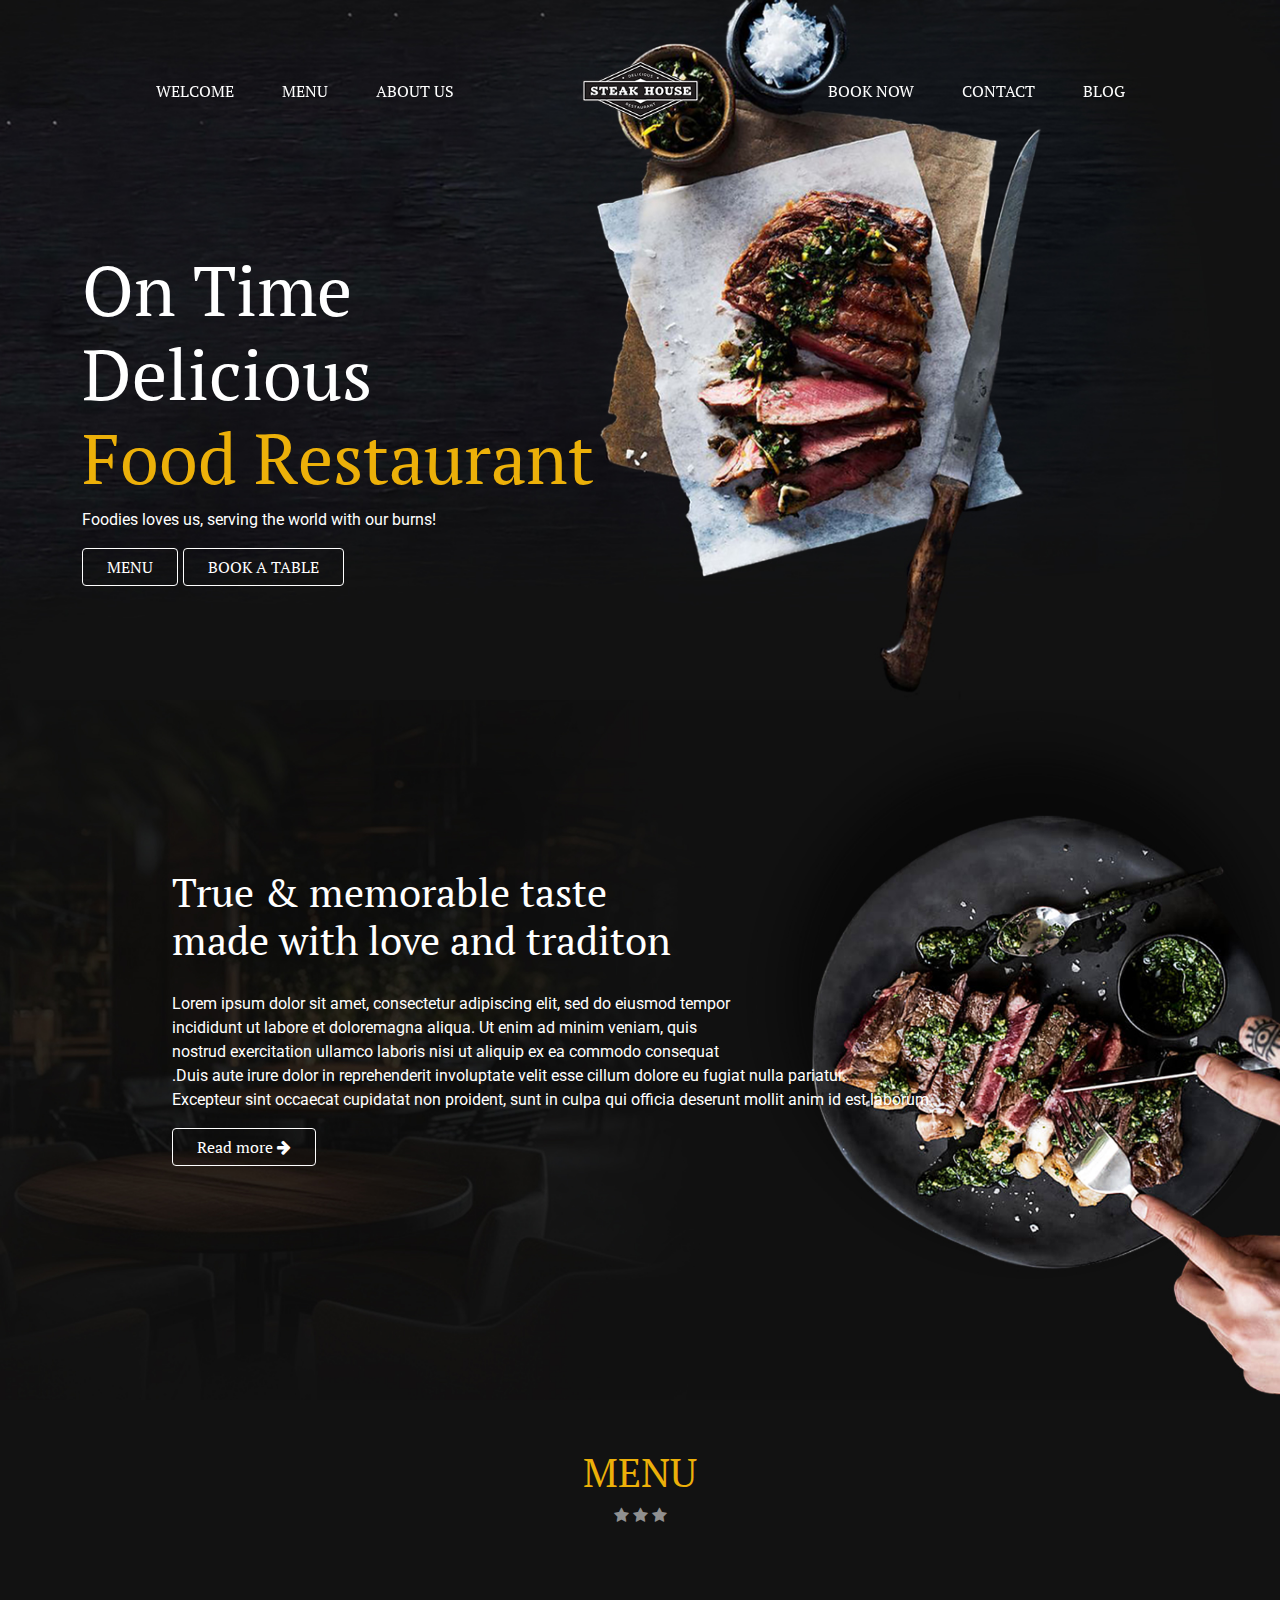
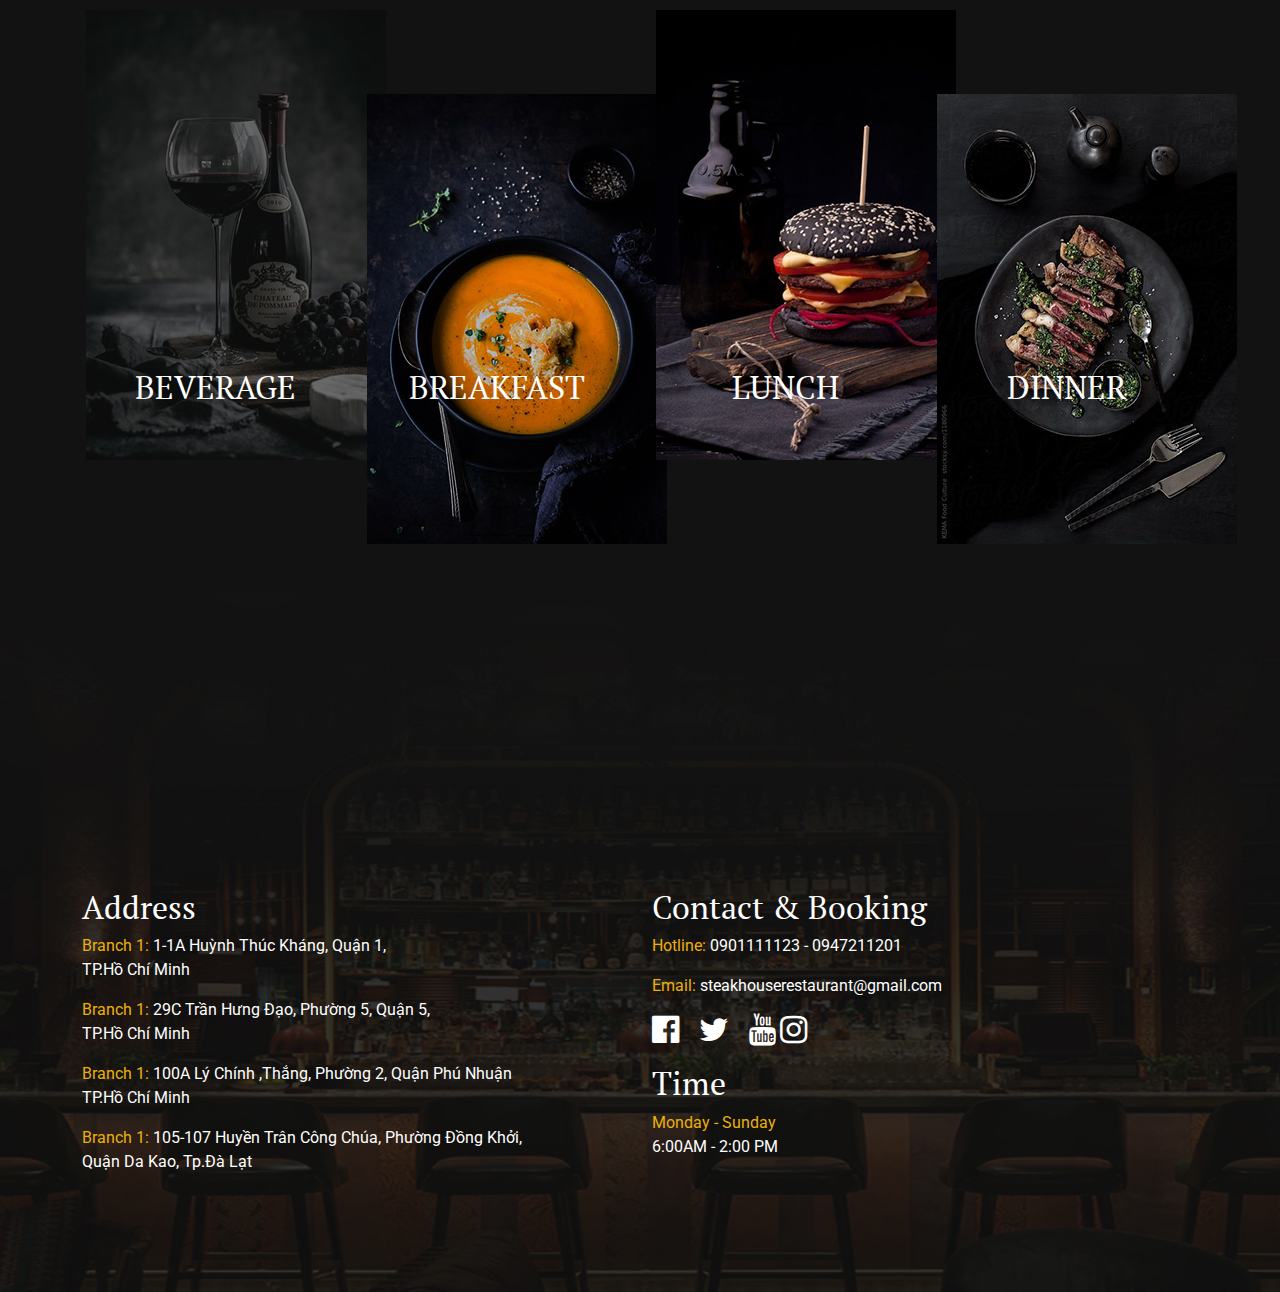
<file: index.html>
<!DOCTYPE html>
<html lang="en">
<head>
    <meta charset="UTF-8">
    <meta http-equiv="X-UA-Compatible" content="IE=edge">
    <meta name="viewport" content="width=device-width, initial-scale=1.0">
    <title>Document</title>
    <link href="IMAGES/logo 1.png" rel="shortcut icon" type="image/x-icon">
<link rel="stylesheet" href="CSS/bootstrap.css">
<link rel="stylesheet" href="CSS/font-awesome.min.css">
<link rel="stylesheet" href="CSS/main-style.css">
<link rel="stylesheet" href="CSS/owl.carousel.css">	
<link rel="stylesheet" href="CSS/owl.theme.default.css">
</head>
<body>
    <section id="menu">
        <nav class="navbar navbar-expand-lg fixed-top navbar-dark ">
            <div class="container justify-content-center">
              <button class="navbar-toggler navbar-toggler-left border-0" type="button" data-bs-toggle="collapse" data-bs-target="#navbar3"> <span class="navbar-toggler-icon"></span> </button>
              
              <div class="collapse navbar-collapse text-center justify-content-center" id="navbar3">
                <ul class="navbar-nav ">
                  <li class="nav-item mx-3"> <a class="nav-link" href="index.html">WELCOME</a> </li>
                  <li class="nav-item mx-3"> <a class="nav-link" href="#signature">MENU</a> </li>
                  <li class="nav-item mx-3"> <a class="nav-link" href="/about.html">ABOUT US</a> </li>
                  <li class="nav-item "> <a class="nav-link navbar-brand " href="#"> 
                      <img src="IMAGES/steak-house-present-1-.jpg.png" class="w-75"> </a> </li>
                  <li class="nav-item me-3"> <a class="nav-link" href="booknow.html">BOOK NOW</a> </li>
                  <li class="nav-item mx-3"> <a class="nav-link" href=""> CONTACT</a> </li>
                  <li class="nav-item mx-3"> <a class="nav-link" href=""> BLOG</a> </li>
                </ul>
                
              </div>
            </div>
          </nav>
    </section>

    <section id="cover">
        <div class="cover py-5">
          <div class="container">
            <div class="col-md-6 p-top200px">
              <h1 class="font-size70px">On Time Delicious<br><span class="text-primary">Food Restaurant</span> </h1>
              <p>Foodies loves us, serving the world with our burns!</p>
              <div class="justify-content-between ">
                <button class="btn btn-danger   px-4 "> MENU</button>
                <button class="btn btn-danger   px-4 "> BOOK A TABLE</button>
              </div>
            </div>
          </div>

        </div>
        
    </section>

    <section id="welcome">
        <div class="welcome py-5 ">
           <div class="container-fluid col-md-9 p-top100px ">
                <h1>True & memorable taste<br> made with love and traditon</h1>
                <p>Lorem ipsum dolor sit amet, consectetur adipiscing elit, sed do eiusmod tempor<br>  incididunt ut labore et doloremagna aliqua. Ut enim ad minim veniam, quis<br>  nostrud exercitation ullamco laboris nisi ut aliquip ex ea commodo consequat<br>.Duis aute irure dolor in reprehenderit involuptate velit esse cillum dolore eu fugiat nulla pariatur.<br>  Excepteur sint occaecat cupidatat non proident, sunt in culpa qui officia deserunt mollit anim id est laborum.</p>
           <button class="btn btn-danger  px-4 "> Read more <i class="fa fa-arrow-right"></i></button>
             </div>
        </div>  
    </section>

    
                 
              
            
      
    
    <section id="signature">
      <div class="signature py-5">
        <div class="container">
          <div class="col-md-7 text-center mx-auto">
            <h1 class="text-primary">MENU</h1></div>
            <p class="text-gray text-center"><i class="fa fa-star"></i> <i class="fa fa-star"></i> <i class="fa fa-star"></i></p>
          <div class="row p-top50px">
            <div class="col-lg-3 col-9 p-3 img-pad ">
              <a class="box" href="drink.html">
              <img   src="IMAGES/drink.jpg " >
              <h2 class="img-cap text-center"> BEVERAGE</h2>
            </a>
            </div>
            <div class="col-lg-3 col-9 p-top100px img-pad box">
              <a class="box" href="breakfast.html">
                <img   src="IMAGES/breakfast.jpg " >
                <h2 class="img-cap text-center"> BREAKFAST</h2>
              </a>
            </div>
            <div class="col-lg-3 col-9 p-3 img-pad box">
              <a class="box" href="lunch.html">
                <img   src="IMAGES/lunch.jpg " >
                <h2 class="img-cap text-center"> LUNCH</h2>
              </a>
            </div>
            <div class="col-lg-3 col-9 p-top100px img-pad box ">
              <a class="box" href="dinner.html">
                <img   src="IMAGES/dinner.jpg " >
                <h2 class="img-cap text-center"> DINNER</h2>
              </a>
            </div>
          </div>
          
        </div>
      </div>
    </section>  

    
          
        
           
    <footer>
      <div class="footer container-fluid py-5 text-light">
        <div class="container p-top200px">
          <div class="row  py-5 ">
          <div class="col-md-6">
            <h2 class="">Address</h2>
            <p><span class="text-primary">Branch 1:</span> 1-1A Huỳnh Thúc Kháng, Quận 1,<br> TP.Hồ Chí Minh</p>
            <p><span class="text-primary">Branch 1:</span> 29C Trần Hưng Đạo, Phường 5, Quận 5,<br> TP.Hồ Chí Minh</p>
            <p><span class="text-primary">Branch 1:</span> 100A Lý Chính ,Thắng, Phường 2, Quận Phú Nhuận<br> TP.Hồ Chí Minh</p>
            <p><span class="text-primary">Branch 1:</span> 105-107 Huyền Trân Công Chúa, Phường Đồng Khởi,<br> Quận Da Kao, Tp.Đà Lạt</p>
          </div>
          <div class="col-md-6"> 
            <h2 class="">Contact & Booking</h2>
            <p><span class="text-primary">Hotline:</span> 0901111123 - 0947211201</p>
            <p><span class="text-primary">Email:</span> steakhouserestaurant@gmail.com</p>
            <p>
            <i class="fa fa-facebook-official fa-2x "></i>
            <i class="fa fa-twitter fa-2x   mx-3"></i>
            <i class="fa fa-youtube fa-2x "></i>
            <i class="fa fa-instagram fa-2x "></i>
            <h2 class="">Time</h2>
            <p><span class="text-primary">Monday - Sunday</span><br>6:00AM - 2:00 PM</p>
            </p>
          </div>
          
        </div>
      </div>
        
       </div>
    </footer>   
        
           
      
        
    <script src="JS/jquery-3.6.0.min.js"></script>	
    <script src="JS/bootstrap.bundle.js"></script>		
    
    <script src="JS/owl.carousel.js"></script>
      <script src="JS/custom.js"></script>   
</body>
</html>
</file>
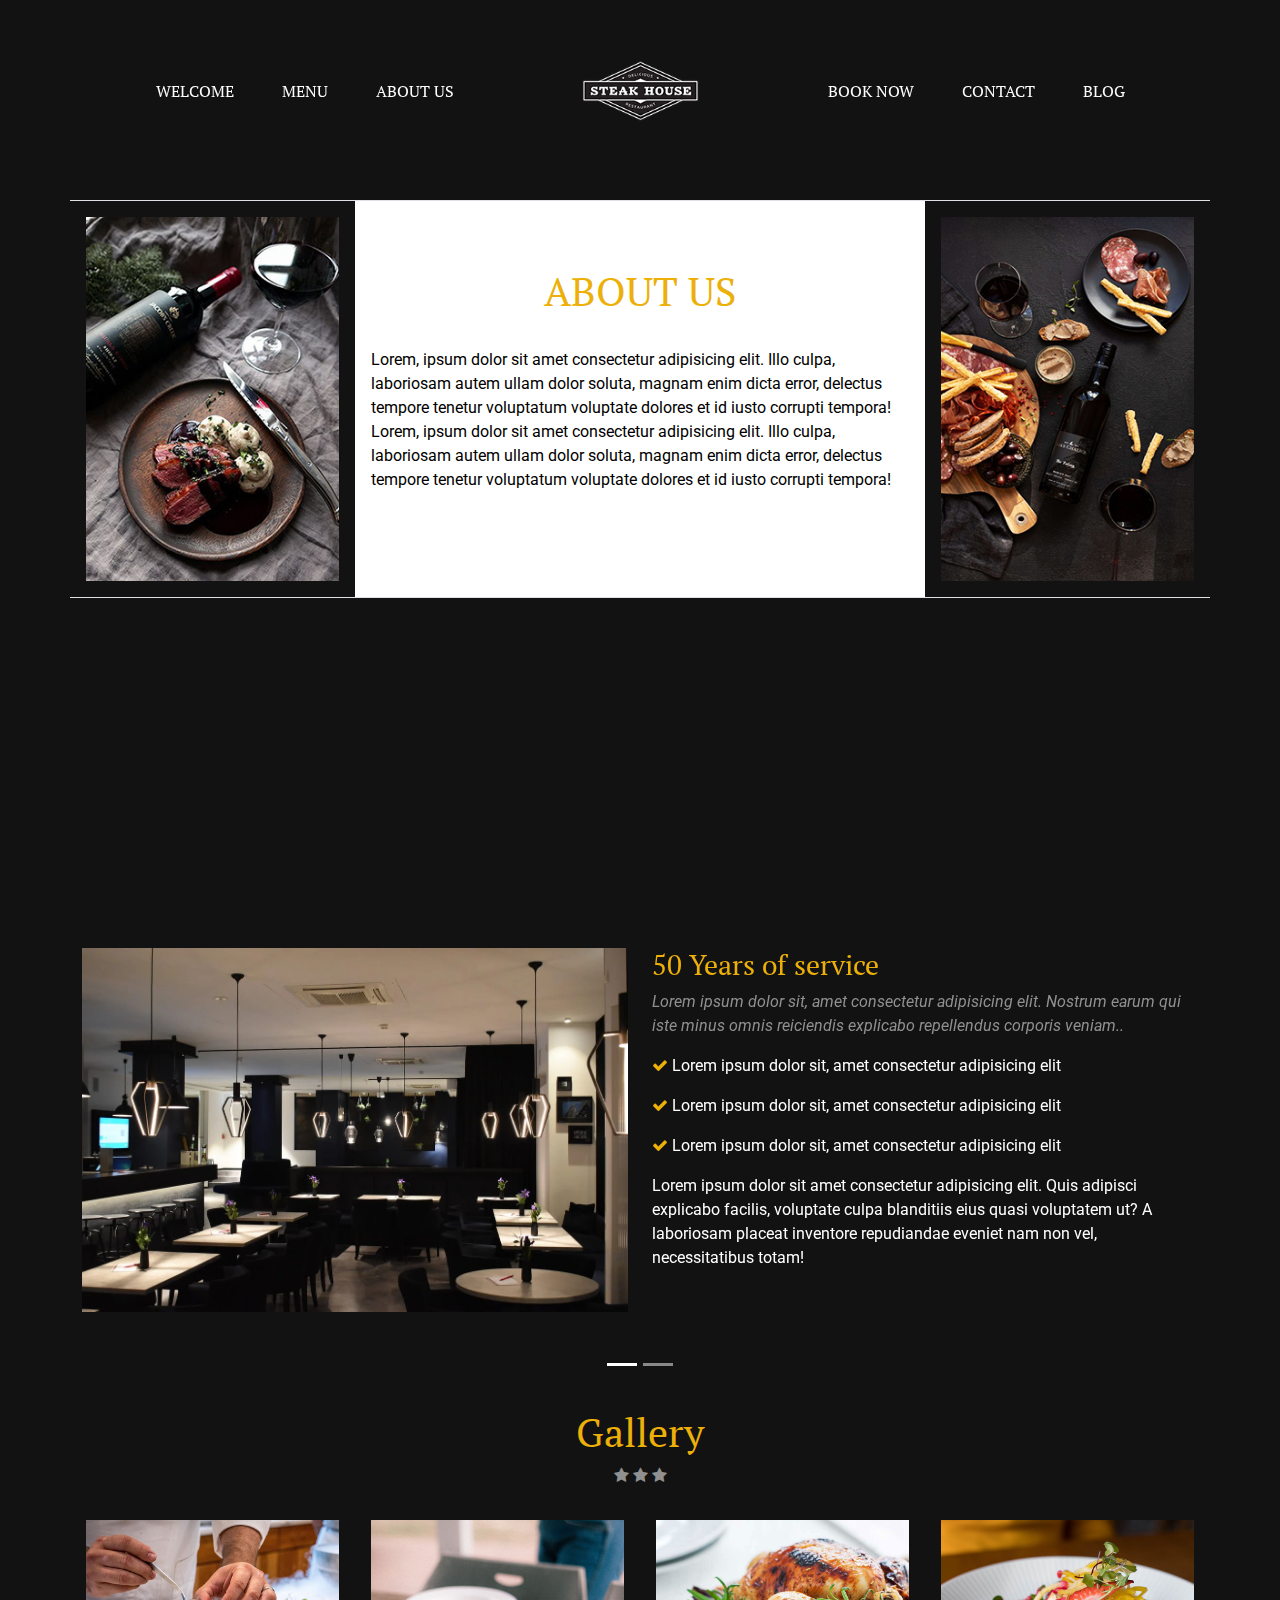
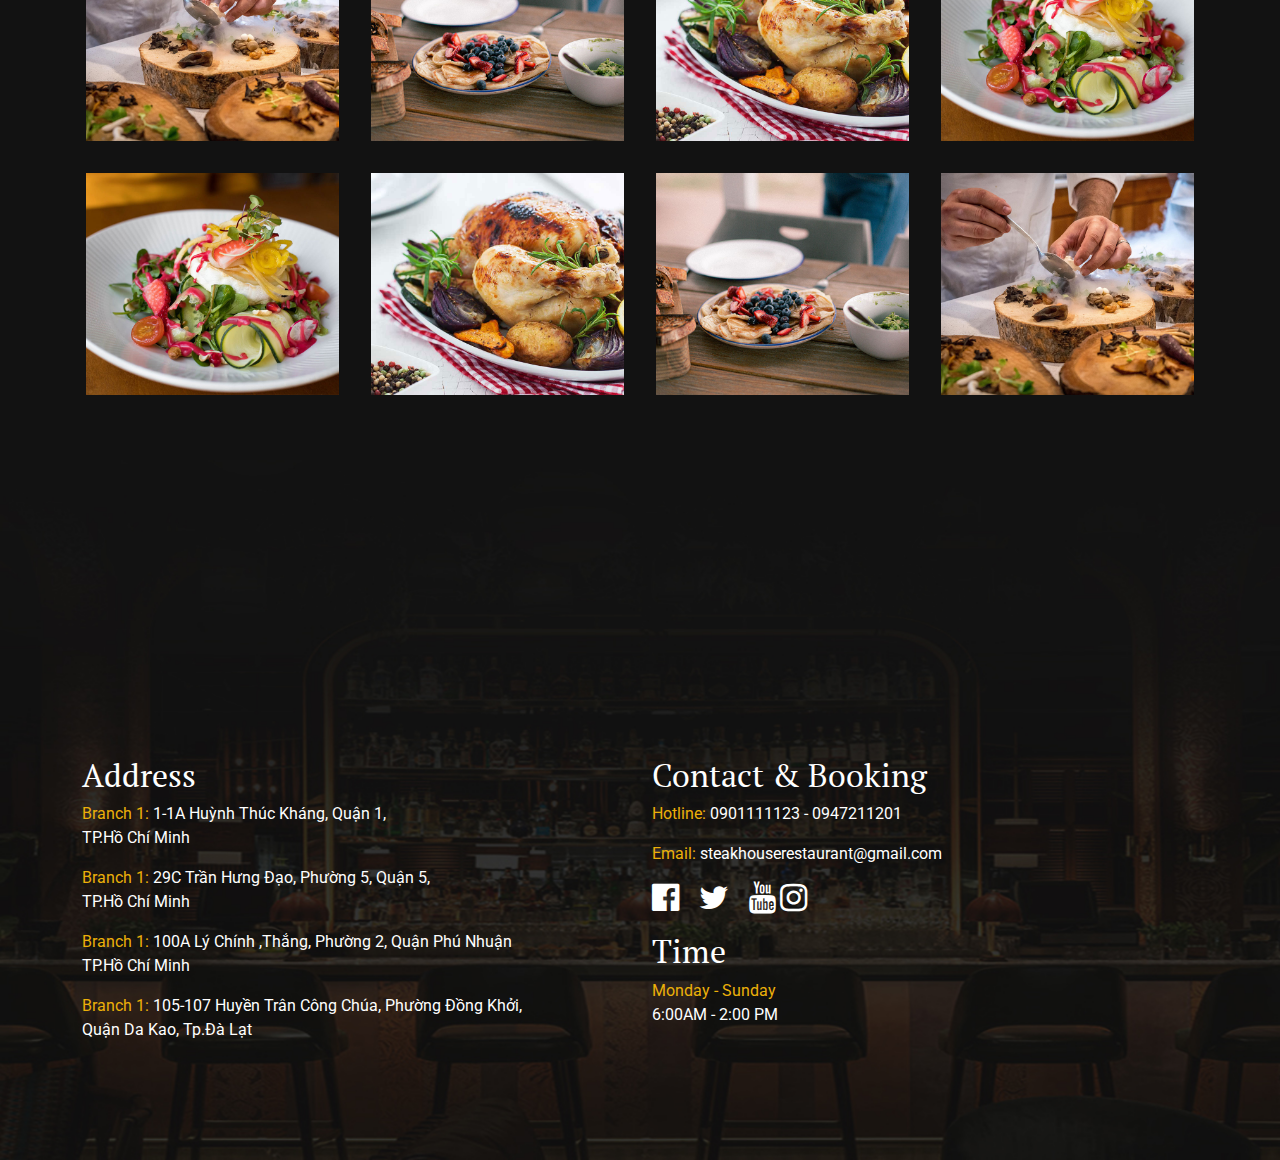
<file: about.html>
<!DOCTYPE html>
<html lang="en">
<head>
    <meta charset="UTF-8">
    <meta http-equiv="X-UA-Compatible" content="IE=edge">
    <meta name="viewport" content="width=device-width, initial-scale=1.0">
    <title>Document</title>
    <link href="IMAGES/logo 1.png" rel="shortcut icon" type="image/x-icon">
<link rel="stylesheet" href="CSS/bootstrap.css">
<link rel="stylesheet" href="CSS/font-awesome.min.css">
<link rel="stylesheet" href="CSS/main-style.css">
<link rel="stylesheet" href="CSS/owl.carousel.css">	
<link rel="stylesheet" href="CSS/owl.theme.default.css">
</head>
<body>
    <section id="menu">
        <nav class="navbar navbar-expand-lg fixed-top navbar-dark">
            <div class="container justify-content-center">
              <button class="navbar-toggler navbar-toggler-right border-0" type="button" data-bs-toggle="collapse" data-bs-target="#navbar3"> <span class="navbar-toggler-icon"></span> </button>
              <div class="collapse navbar-collapse text-center justify-content-center" id="navbar3">
                <ul class="navbar-nav ">
                  <li class="nav-item mx-3"> <a class="nav-link" href="index.html">WELCOME</a> </li>
                  <li class="nav-item mx-3"> <a class="nav-link" href="index.html">MENU</a> </li>
                  <li class="nav-item mx-3"> <a class="nav-link" href="">ABOUT US</a> </li>
                  <li class="nav-item "> <a class="nav-link navbar-brand " href="#"> 
                      <img src="IMAGES/steak-house-present-1-.jpg.png" class="w-75"> </a> </li>
                      <li class="nav-item me-3"> <a class="nav-link" href="/booknow.html">BOOK NOW</a> </li>
                      <li class="nav-item mx-3"> <a class="nav-link" href=""> CONTACT</a> </li>
                      <li class="nav-item mx-3"> <a class="nav-link" href=""> BLOG</a> </li>
                </ul>
                
              </div>
            </div>
          </nav>
    </section>

    <section id="about-cover">
        <div class="about-cover">
            
        </div>
    </section>
    <section id="about" class=" about-us">
        <div class="container">
            <div class="row border-bottom border-top">
                <div class="col-md-3 p-3"><img class="img-fluid d-block" src="IMAGES/aboutus.jpg"></div>
                <div class="col-md-6 p-3  about-cap ">
                  <h1 class="text-primary text-center p-top50px"> ABOUT US</h1>
                  <p class="text-black p-top25px">Lorem, ipsum dolor sit amet consectetur adipisicing elit. Illo culpa, laboriosam autem ullam dolor soluta, magnam enim dicta error, delectus tempore tenetur voluptatum voluptate dolores et id iusto corrupti tempora! Lorem, ipsum dolor sit amet consectetur adipisicing elit. Illo culpa, laboriosam autem ullam dolor soluta, magnam enim dicta error, delectus tempore tenetur voluptatum voluptate dolores et id iusto corrupti tempora!</p>
                </div>
                <div class="col-md-3 p-3"><img class="img-fluid d-block" src="IMAGES/aboutus2.jpg"></div>
            </div>
        </div>
    </section>
    
    
            
          <div class="owl-carousel owl-theme" id="ban"></div>
            
              
        
        
          

        <section id="sliders" >
          <div id="demo" class="carousel  slide" data-bs-ride="carousel">
      
              <!-- Indicators/dots -->
              <div class="carousel-indicators">
                <button type="button" data-bs-target="#demo" data-bs-slide-to="0" class="active"></button>
                <button type="button" data-bs-target="#demo" data-bs-slide-to="1"></button>
                
              </div>
            
              <!-- The slideshow/carousel -->
              <div class="second-about">
                <div class="container py-5 ">
                  <div class="row">
                    
                  <div class="carousel-inner " id="ban">
                    
                      <div class="carousel-item active">
                        <div class="row">
                        <div class="col-md-6"><img src="IMAGES/about_1.jpg"class="img-fluid d-block"></div>
                        <div class="col-md-6"><h3 class="text-primary">50 Years of service</h3>
                          <p class="fst-italic text-gray">Lorem ipsum dolor sit, amet consectetur adipisicing elit. Nostrum earum qui iste minus omnis reiciendis explicabo repellendus corporis veniam..</p>
                          <p><i class="fa fa-check text-primary"></i> Lorem ipsum dolor sit, amet consectetur adipisicing elit</p>
                          <p><i class="fa fa-check text-primary"></i> Lorem ipsum dolor sit, amet consectetur adipisicing elit</p>
                          <p><i class="fa fa-check text-primary"></i> Lorem ipsum dolor sit, amet consectetur adipisicing elit</p>
                          <p>Lorem ipsum dolor sit amet consectetur adipisicing elit. Quis adipisci explicabo facilis, voluptate culpa blanditiis eius quasi voluptatem ut? A laboriosam placeat inventore repudiandae eveniet nam non vel, necessitatibus totam!</p>
                        </div>
                      </div>
                    </div>
                    <div class="carousel-item ">
                      <div class="row">
                      <div class="col-md-6"><img src="IMAGES/about_2.jpg" class="img-fluid d-block"></div>
                      <div class="col-md-6"><h3 class="text-primary">Weeding and function</h3>
                        <p class="fst-italic text-gray">Lorem ipsum dolor sit, amet consectetur adipisicing elit. Nostrum earum qui iste minus omnis reiciendis explicabo repellendus corporis veniam..</p>
                        <p><i class="fa fa-check text-primary"></i> Lorem ipsum dolor sit, amet consectetur adipisicing elit</p>
                        <p><i class="fa fa-check text-primary"></i> Lorem ipsum dolor sit, amet consectetur adipisicing elit</p>
                        <p><i class="fa fa-check text-primary"></i> Lorem ipsum dolor sit, amet consectetur adipisicing elit</p>
                        <p>Lorem ipsum dolor sit amet consectetur adipisicing elit. Quis adipisci explicabo facilis, voluptate culpa blanditiis eius quasi voluptatem ut? A laboriosam placeat inventore repudiandae eveniet nam non vel, necessitatibus totam!</p>
                      </div>
                  </div>
                </div>
                
                  </div>
                      </div>
                   </div>
                  </div>
            
              <!-- Left and right controls/icons -->
              
            </div>
       </section>   
          

        <section id="gallery" class="py-5 about-us">
          <div class="container">
            <h1 class="text-primary text-center">Gallery</h1>
            <p class="text-priamry text-center text-gray"><i class="fa fa-star"></i> <i class="fa fa-star"></i> <i class="fa fa-star"></i></p>
            <div class="row text-center ">
              <div class="col-6 col-md-3 p-3"><img class="img-fluid d-block" src="IMAGES/gallery-1.jpg"></div>
              <div class="col-6 col-md-3 p-3"><img class="img-fluid d-block" src="IMAGES/gallery-2.jpg"></div>
              <div class="col-6 col-md-3 p-3"><img class="img-fluid d-block" src="IMAGES/gallery-3.jpg"></div>
              <div class="col-6 col-md-3 p-3"><img class="img-fluid d-block" src="IMAGES/gallery-4.jpg"></div>
            
              <div class="col-6 col-md-3 p-3"><img class="img-fluid d-block" src="IMAGES/gallery-4.jpg"></div>
              <div class="col-6 col-md-3 p-3"><img class="img-fluid d-block" src="IMAGES/gallery-3.jpg"></div>
              <div class="col-6 col-md-3 p-3"><img class="img-fluid d-block" src="IMAGES/gallery-2.jpg"></div>
              <div class="col-6 col-md-3 p-3"><img class="img-fluid d-block" src="IMAGES/gallery-1.jpg"></div>
             </div>
          </div>
        </section> 
            
            
              
          
              
               
          
       
    

    
          
        
           
        <footer>
          <div class="footer container-fluid py-5 text-light">
            <div class="container p-top200px">
              <div class="row  py-5 ">
              <div class="col-md-6">
                <h2 class="">Address</h2>
                <p><span class="text-primary">Branch 1:</span> 1-1A Huỳnh Thúc Kháng, Quận 1,<br> TP.Hồ Chí Minh</p>
                <p><span class="text-primary">Branch 1:</span> 29C Trần Hưng Đạo, Phường 5, Quận 5,<br> TP.Hồ Chí Minh</p>
                <p><span class="text-primary">Branch 1:</span> 100A Lý Chính ,Thắng, Phường 2, Quận Phú Nhuận<br> TP.Hồ Chí Minh</p>
                <p><span class="text-primary">Branch 1:</span> 105-107 Huyền Trân Công Chúa, Phường Đồng Khởi,<br> Quận Da Kao, Tp.Đà Lạt</p>
              </div>
              <div class="col-md-6"> 
                <h2 class="">Contact & Booking</h2>
                <p><span class="text-primary">Hotline:</span> 0901111123 - 0947211201</p>
                <p><span class="text-primary">Email:</span> steakhouserestaurant@gmail.com</p>
                <p>
                <i class="fa fa-facebook-official fa-2x "></i>
                <i class="fa fa-twitter fa-2x   mx-3"></i>
                <i class="fa fa-youtube fa-2x "></i>
                <i class="fa fa-instagram fa-2x "></i>
                <h2 class="">Time</h2>
                <p><span class="text-primary">Monday - Sunday</span><br>6:00AM - 2:00 PM</p>
                </p>
              </div>
              
            </div>
          </div>
            
           </div>
        </footer> 
        
           
      
        
    <script src="JS/jquery-3.6.0.min.js"></script>	
    <script src="JS/bootstrap.bundle.js"></script>		
    
    <script src="JS/owl.carousel.js"></script>
      <script src="JS/custom.js"></script>   
</body>
</html>
</file>
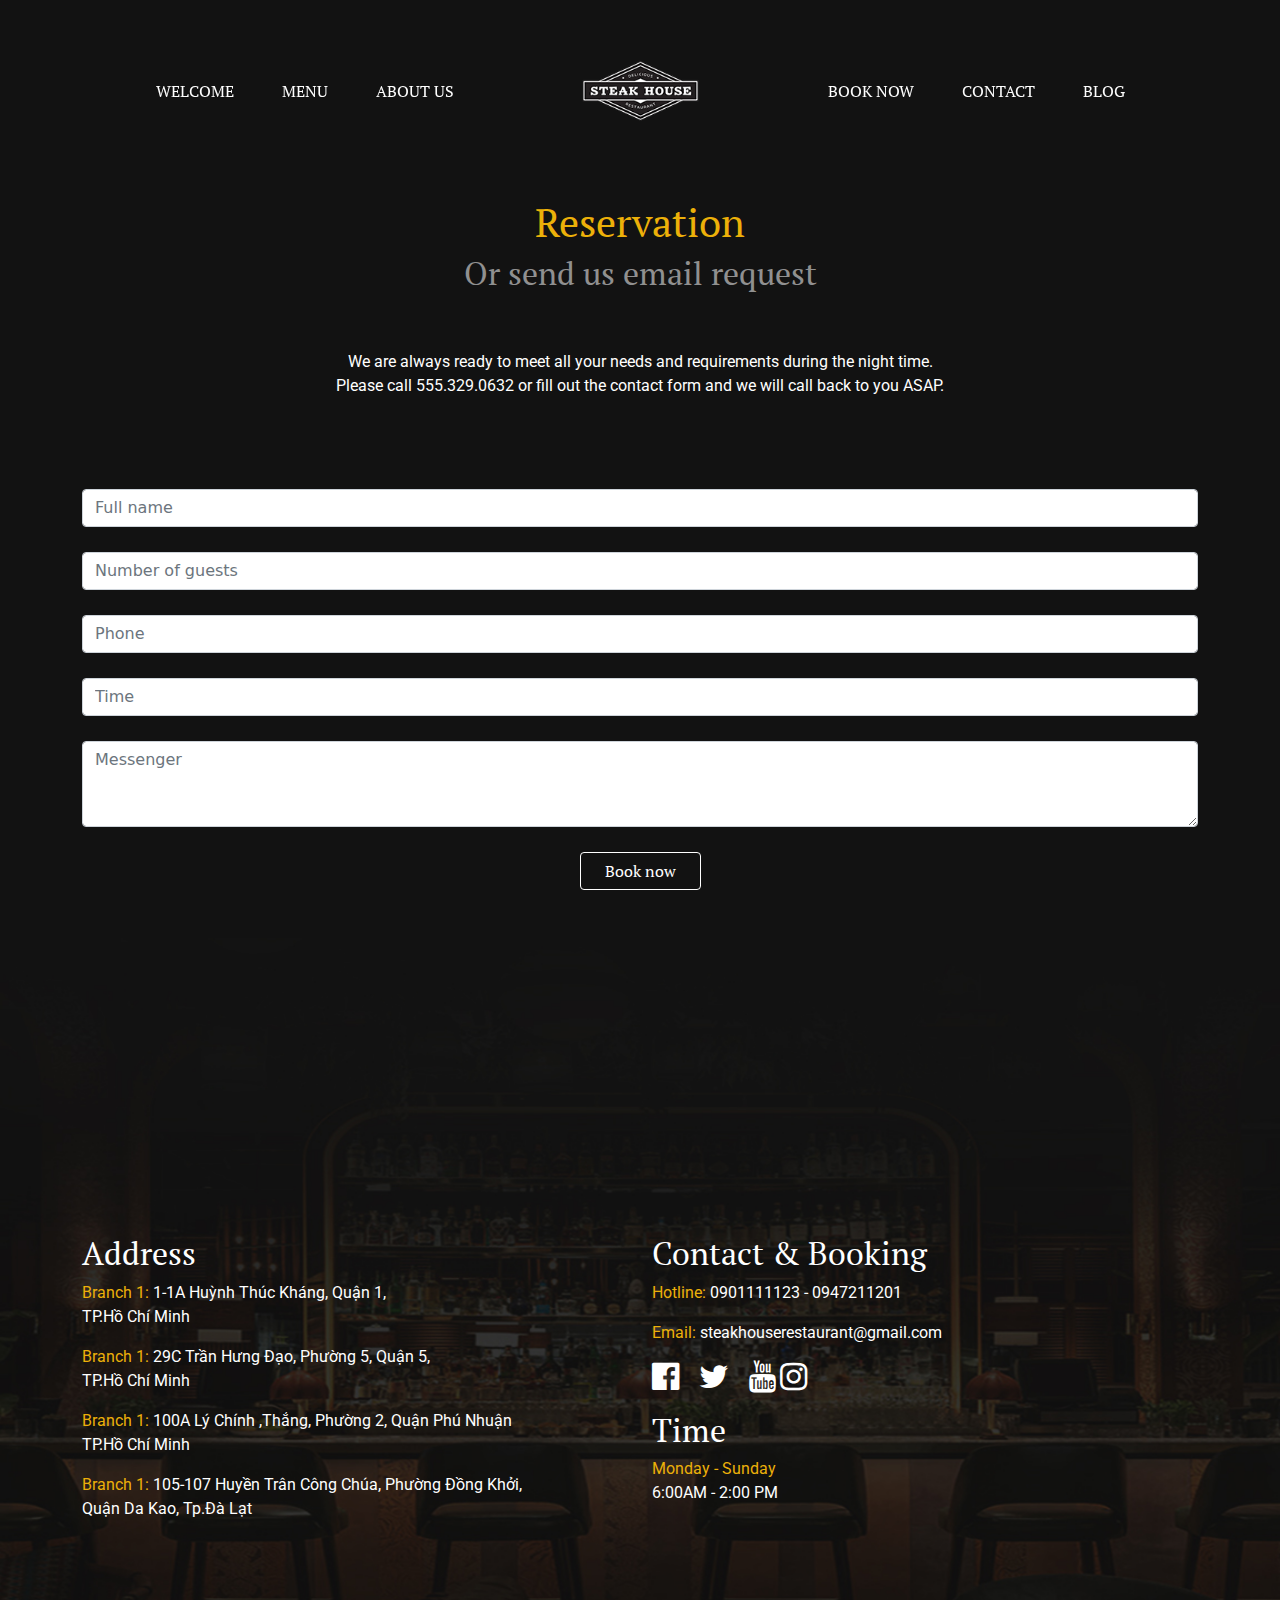
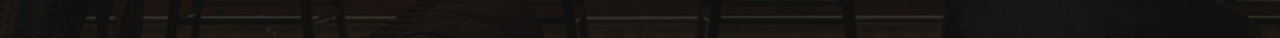
<file: booknow.html>
<!DOCTYPE html>
<html lang="en">
<head>
    <meta charset="UTF-8">
    <meta http-equiv="X-UA-Compatible" content="IE=edge">
    <meta name="viewport" content="width=device-width, initial-scale=1.0">
    <title>Document</title>
    <link href="/IMAGES/logo 1.png" rel="shortcut icon" type="image/x-icon">
<link rel="stylesheet" href="CSS/bootstrap.css">
<link rel="stylesheet" href="CSS/font-awesome.min.css">
<link rel="stylesheet" href="CSS/main-style.css">
<link rel="stylesheet" href="CSS/owl.carousel.css">	
<link rel="stylesheet" href="CSS/owl.theme.default.css">
</head>
<body>
    <section id="menu">
        <nav class="navbar navbar-expand-lg fixed-top navbar-dark">
            <div class="container justify-content-center">
              <button class="navbar-toggler navbar-toggler-right border-0" type="button" data-bs-toggle="collapse" data-bs-target="#navbar3"> <span class="navbar-toggler-icon"></span> </button>
              <div class="collapse navbar-collapse text-center justify-content-center" id="navbar3">
                <ul class="navbar-nav ">
                  <li class="nav-item mx-3"> <a class="nav-link" href="index.html">WELCOME</a> </li>
                  <li class="nav-item mx-3"> <a class="nav-link" href="#signature">MENU</a> </li>
                  <li class="nav-item mx-3"> <a class="nav-link" href="/about.html">ABOUT US</a> </li>
                  <li class="nav-item "> <a class="nav-link navbar-brand " href="#"> 
                      <img src="/IMAGES/steak-house-present-1-.jpg.png" class="w-75"> </a> </li>
                  <li class="nav-item me-3"> <a class="nav-link" href="">BOOK NOW</a> </li>
                  <li class="nav-item mx-3"> <a class="nav-link" href=""> CONTACT</a> </li>
                  <li class="nav-item mx-3"> <a class="nav-link" href=""> BLOG</a> </li>
                </ul>
                
              </div>
            </div>
          </nav>
    </section>

    <div class="about-us py-5 ">
        <div class="container text-center">
        <h1 class="text-primary  p-top150px">Reservation</h1>
        <h2 class="text-gray">Or send us email request</h2>
        <p class="p-top50px">We are always ready to meet all your needs and requirements during the night time.<br> Please call 555.329.0632 or fill out the contact form and we will call back to you ASAP.

        </p>    
        
          
              
                  
                  <div class="p-top50px  ">
                     
                      <form>
                        <div class="form-row text-right  mx-auto">
                          <div class="form-group col-md-12 p-top25px"> <input type="text" class="form-control" id="form36" placeholder="Full name"> </div>
                        </div>
                        <div class="form-group p-top25px"> <input type="text" class="form-control" id="form38" placeholder="Number of guests"> </div>
                        <div class="form-group p-top25px"> <input type="email" class="form-control" id="form39" placeholder="Phone"> </div>
                        <div class="form-group p-top25px"> <input type="email" class="form-control" id="form39" placeholder="Time"> </div>
                        <div class="form-group  p-top25px"> <textarea class="form-control" id="form43" rows="3" placeholder="Messenger"></textarea> </div> 
                    <div class="p-top25px"><button type="submit" class="btn btn-danger  px-4  ">Book now</button></div>
                      </form>
                  </div>
              
              
     
      </div>
        

      </div>      
    </div>  

    
          
        
           
    <footer>
      <div class="footer container-fluid py-5 text-light">
        <div class="container p-top200px">
          <div class="row  py-5 ">
          <div class="col-md-6">
            <h2 class="">Address</h2>
            <p><span class="text-primary">Branch 1:</span> 1-1A Huỳnh Thúc Kháng, Quận 1,<br> TP.Hồ Chí Minh</p>
            <p><span class="text-primary">Branch 1:</span> 29C Trần Hưng Đạo, Phường 5, Quận 5,<br> TP.Hồ Chí Minh</p>
            <p><span class="text-primary">Branch 1:</span> 100A Lý Chính ,Thắng, Phường 2, Quận Phú Nhuận<br> TP.Hồ Chí Minh</p>
            <p><span class="text-primary">Branch 1:</span> 105-107 Huyền Trân Công Chúa, Phường Đồng Khởi,<br> Quận Da Kao, Tp.Đà Lạt</p>
          </div>
          <div class="col-md-6"> 
            <h2 class="">Contact & Booking</h2>
            <p><span class="text-primary">Hotline:</span> 0901111123 - 0947211201</p>
            <p><span class="text-primary">Email:</span> steakhouserestaurant@gmail.com</p>
            <p>
            <i class="fa fa-facebook-official fa-2x "></i>
            <i class="fa fa-twitter fa-2x   mx-3"></i>
            <i class="fa fa-youtube fa-2x "></i>
            <i class="fa fa-instagram fa-2x "></i>
            <h2 class="">Time</h2>
            <p><span class="text-primary">Monday - Sunday</span><br>6:00AM - 2:00 PM</p>
            </p>
          </div>
          
        </div>
      </div>
        
       </div>
    </footer>   
        
           
      
        
    <script src="JS/jquery-3.6.0.min.js"></script>	
    <script src="JS/bootstrap.bundle.js"></script>		
    
    <script src="JS/owl.carousel.js"></script>
      <script src="JS/custom.js"></script>   
</body>
</html>
</file>
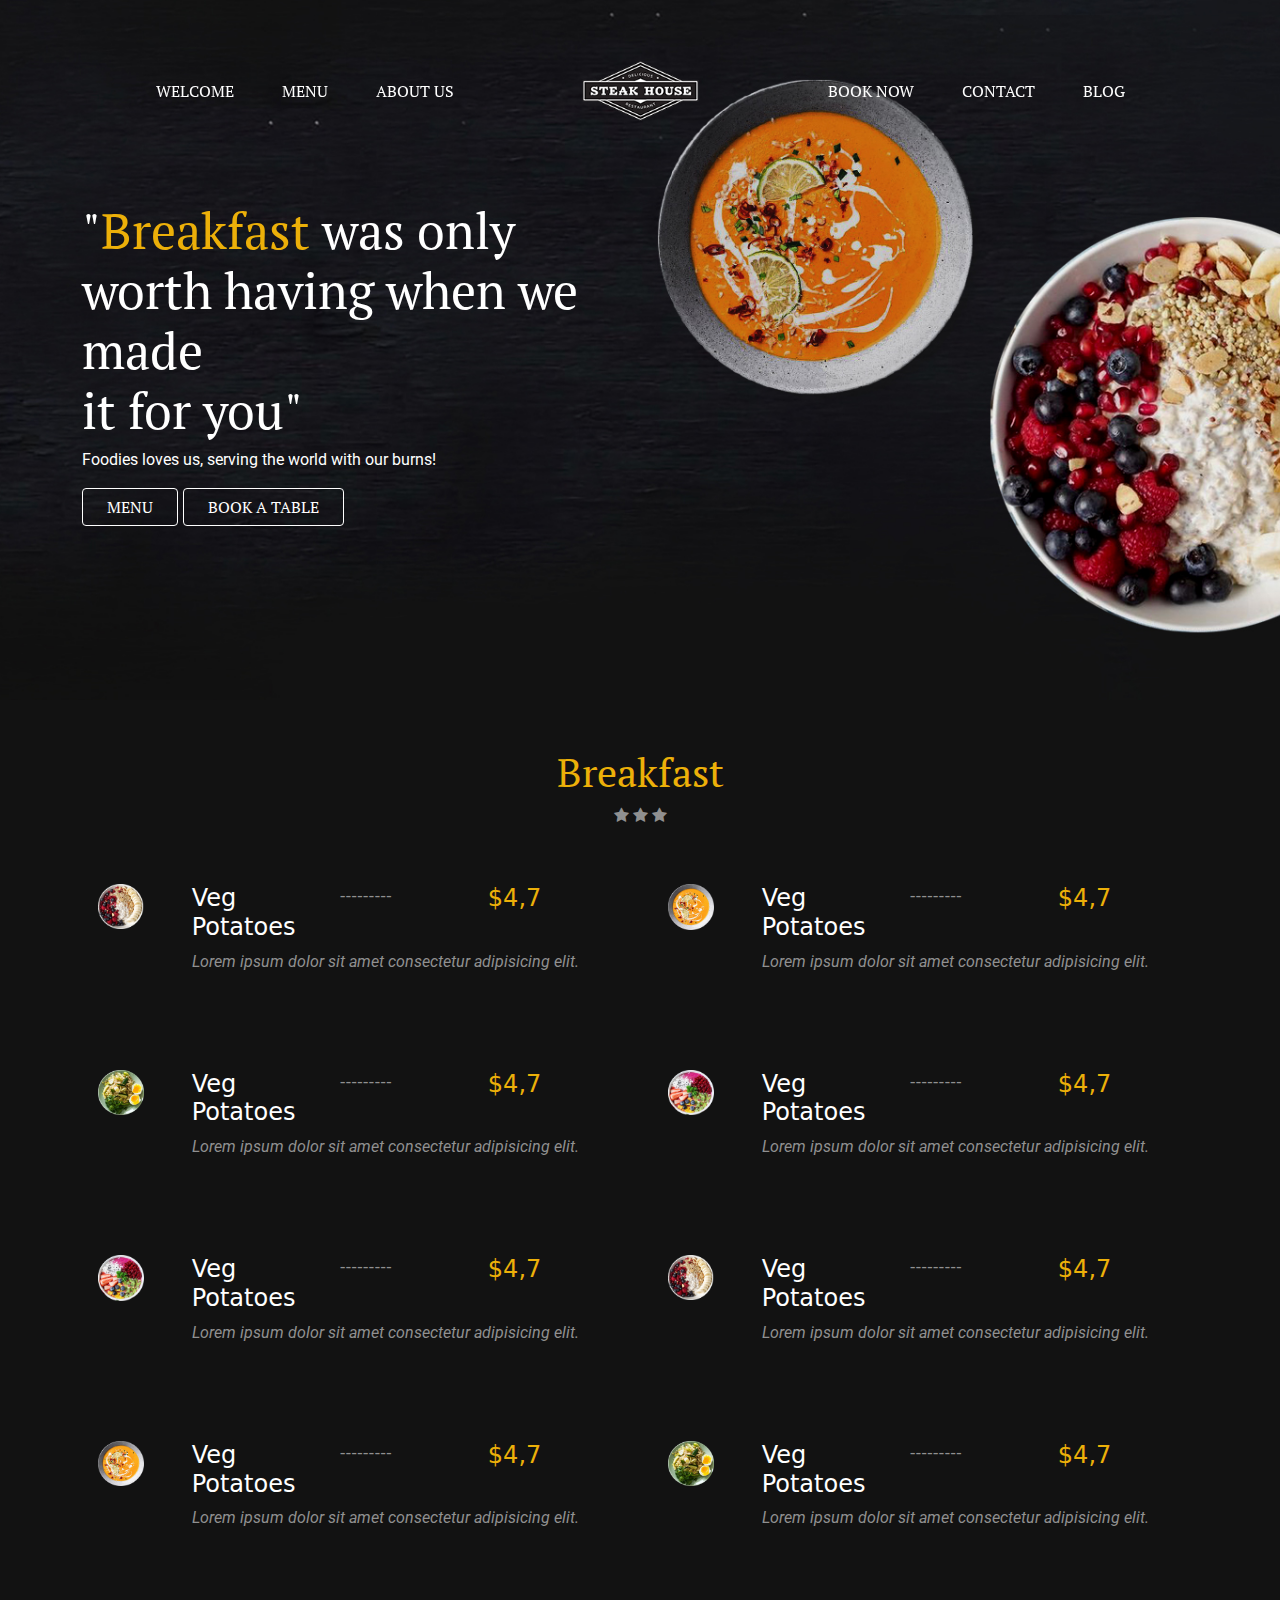
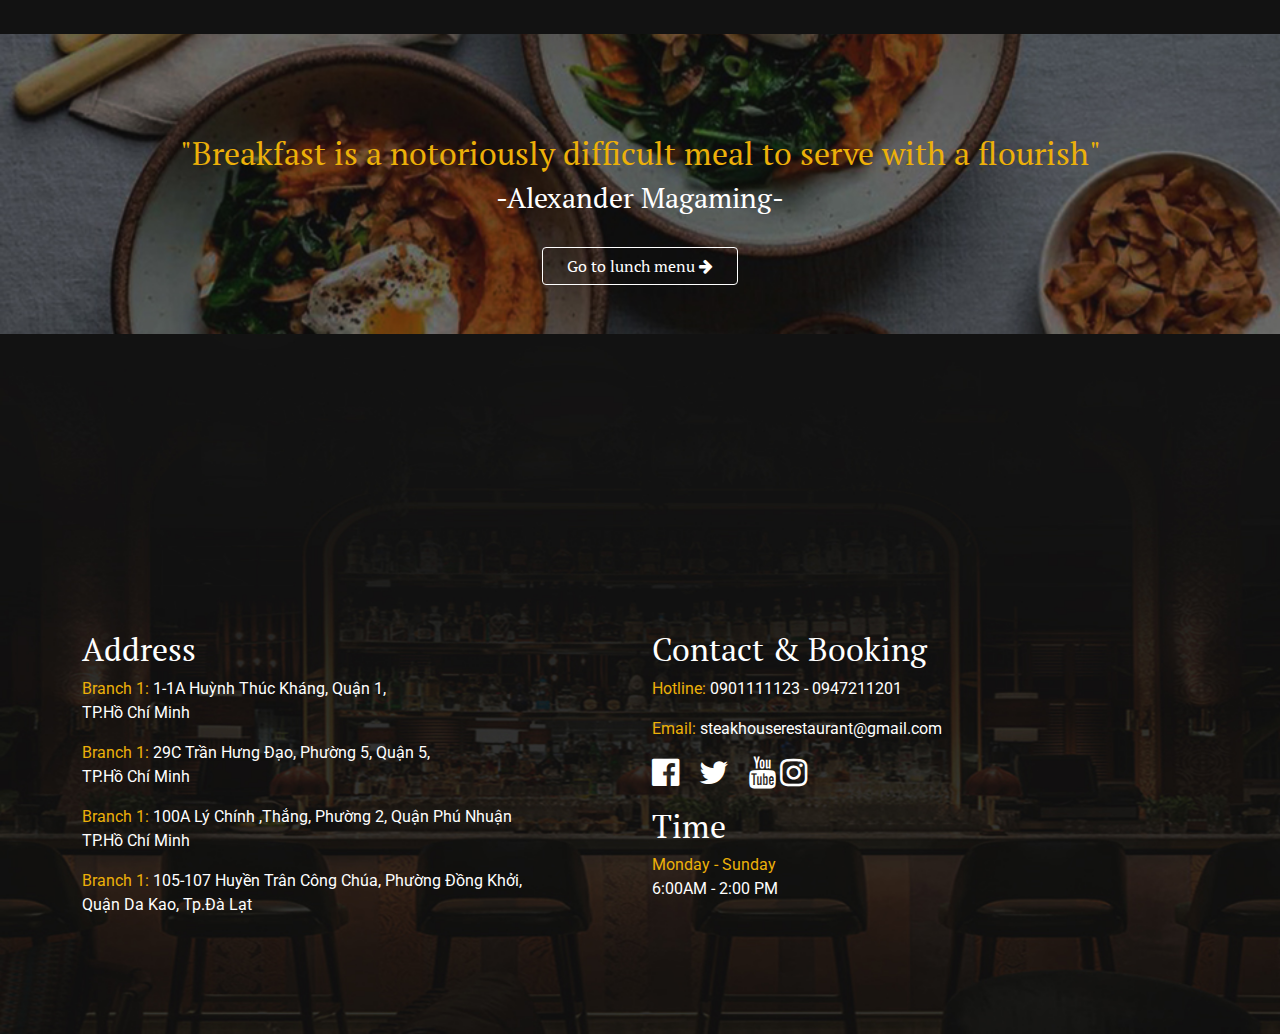
<file: breakfast.html>
<!DOCTYPE html>
<html lang="en">
<head>
    <meta charset="UTF-8">
    <meta http-equiv="X-UA-Compatible" content="IE=edge">
    <meta name="viewport" content="width=device-width, initial-scale=1.0">
    <title>Document</title>
    <link href="IMAGES/logo 1.png" rel="shortcut icon" type="image/x-icon">
<link rel="stylesheet" href="CSS/bootstrap.css">
<link rel="stylesheet" href="CSS/font-awesome.min.css">
<link rel="stylesheet" href="CSS/main-style.css">
<link rel="stylesheet" href="CSS/owl.carousel.css">	
<link rel="stylesheet" href="CSS/owl.theme.default.css">
</head>
<body>
    <section id="menu">
        <nav class="navbar navbar-expand-lg fixed-top navbar-dark">
            <div class="container justify-content-center">
              <button class="navbar-toggler navbar-toggler-right border-0" type="button" data-bs-toggle="collapse" data-bs-target="#navbar3"> <span class="navbar-toggler-icon"></span> </button>
              <div class="collapse navbar-collapse text-center justify-content-center" id="navbar3">
                <ul class="navbar-nav ">
                  <li class="nav-item mx-3"> <a class="nav-link" href="index.html">WELCOME</a> </li>
                  <li class="nav-item mx-3"> <a class="nav-link" href="index.html">MENU</a> </li>
                  <li class="nav-item mx-3"> <a class="nav-link" href="">ABOUT US</a> </li>
                  <li class="nav-item "> <a class="nav-link navbar-brand " href="#"> 
                      <img src="IMAGES/steak-house-present-1-.jpg.png" class="w-75"> </a> </li>
                      <li class="nav-item me-3"> <a class="nav-link" href="/booknow.html">BOOK NOW</a> </li>
                      <li class="nav-item mx-3"> <a class="nav-link" href=""> CONTACT</a> </li>
                      <li class="nav-item mx-3"> <a class="nav-link" href=""> BLOG</a> </li>
                </ul>
                
              </div>
            </div>
          </nav>
    </section>

    <section id="cover-bf" >
      <div class="cover-bf">
        <div class="container">
          <div class="col-md-6 p-top200px">
            <h1 class="font-size50px">"<span class="text-primary">Breakfast</span> was only worth having when we made<br> it for you" </h1>
            <p>Foodies loves us, serving the world with our burns!</p>
            <div class="justify-content-between ">
              <button class="btn btn-danger   px-4 "> MENU</button>
              <button class="btn btn-danger   px-4 "> BOOK A TABLE</button>
            </div>
          </div>
        </div>
      </div>
    </section>

    <section id="menu-bf">
      <div class="menu-bf py-5">
        
          <h1 class="text-center text-primary">Breakfast</h1>
          <p class="text-gray text-center"><i class="fa fa-star"></i> <i class="fa fa-star"></i> <i class="fa fa-star"></i></p>
          <div class="container">
          <div class="row">
            <div class="col-6 p-3">
              <div class="row">
                <div class="col-md-2 p-4">
                  <img class="img-fluid d-block" src="IMAGES/bf1.png"> </div>
                <div class="col-md-10 p-4">
                  <div class="row">
                    <div class="col-md-4"><h4>Veg Potatoes</h4> </div>
                    <div class="col-md-4"><span>---------</span> </div>
                    <div class="col-md-4"><h4 class="text-primary combo ">$4,7</h4> </div>
                    <p class="text-gray fst-italic">Lorem ipsum dolor sit amet consectetur adipisicing elit.</p>
                 
                  </div>
                  
                 
                </div>  
              </div>
            </div>
            <div class="col-6 p-3">
              <div class="row">
                <div class="col-md-2 p-4"><img class="img-fluid d-block" src="IMAGES/bf2.png"> </div>
                <div class="col-md-10 p-4">
                  <div class="row">
                    <div class="col-md-4"><h4>Veg Potatoes</h4> </div>
                    <div class="col-md-4"><span>---------</span> </div>
                    <div class="col-md-4"><h4 class="text-primary combo ">$4,7</h4> </div>
                    <p class="text-gray fst-italic">Lorem ipsum dolor sit amet consectetur adipisicing elit.</p>
                 
                  </div>
                  
                 
                </div>  
              </div>
            </div>
            <div class="col-6 p-3">
              <div class="row">
                <div class="col-md-2 p-4"><img class="img-fluid d-block" src="IMAGES/bf3.png"> </div>
                <div class="col-md-10 p-4">
                  <div class="row">
                    <div class="col-md-4"><h4>Veg Potatoes</h4> </div>
                    <div class="col-md-4"><span>---------</span> </div>
                    <div class="col-md-4"><h4 class="text-primary combo ">$4,7</h4> </div>
                    <p class="text-gray fst-italic">Lorem ipsum dolor sit amet consectetur adipisicing elit.</p>
                 
                  </div>
                  
                 
                </div>   
              </div>
            </div>
            <div class="col-6 p-3">
              <div class="row">
                <div class="col-md-2 p-4"><img class="img-fluid d-block" src="IMAGES/bf4.png"> </div>
                <div class="col-md-10 p-4">
                  <div class="row">
                    <div class="col-md-4"><h4>Veg Potatoes</h4> </div>
                    <div class="col-md-4"><span>---------</span> </div>
                    <div class="col-md-4"><h4 class="text-primary combo ">$4,7</h4> </div>
                    <p class="text-gray fst-italic">Lorem ipsum dolor sit amet consectetur adipisicing elit.</p>
                 
                  </div>
                  
                 
                </div>  
              </div>
            </div>
            <div class="col-6 p-3">
              <div class="row">
                <div class="col-md-2 p-4"><img class="img-fluid d-block" src="IMAGES/bf4.png"> </div>
                <div class="col-md-10 p-4">
                  <div class="row">
                    <div class="col-md-4"><h4>Veg Potatoes</h4> </div>
                    <div class="col-md-4"><span>---------</span> </div>
                    <div class="col-md-4"><h4 class="text-primary combo ">$4,7</h4> </div>
                    <p class="text-gray fst-italic">Lorem ipsum dolor sit amet consectetur adipisicing elit.</p>
                 
                  </div>
                  
                 
                </div> 
              </div>
            </div>
            <div class="col-6 p-3">
              <div class="row">
                <div class="col-md-2 p-4"><img class="img-fluid d-block" src="IMAGES/bf1.png"> </div>
                <div class="col-md-10 p-4">
                  <div class="row">
                    <div class="col-md-4"><h4>Veg Potatoes</h4> </div>
                    <div class="col-md-4"><span>---------</span> </div>
                    <div class="col-md-4"><h4 class="text-primary combo ">$4,7</h4> </div>
                    <p class="text-gray fst-italic">Lorem ipsum dolor sit amet consectetur adipisicing elit.</p>
                 
                  </div>
                  
                 
                </div>  
              </div>
            </div>
            <div class="col-6 p-3">
              <div class="row">
                <div class="col-md-2 p-4"><img class="img-fluid d-block" src="IMAGES/bf2.png"> </div>
                <div class="col-md-10 p-4">
                  <div class="row">
                    <div class="col-md-4"><h4>Veg Potatoes</h4> </div>
                    <div class="col-md-4"><span>---------</span> </div>
                    <div class="col-md-4"><h4 class="text-primary combo ">$4,7</h4> </div>
                    <p class="text-gray fst-italic">Lorem ipsum dolor sit amet consectetur adipisicing elit.</p>
                 
                  </div>
                  
                 
                </div>  
              </div>
            </div>
            <div class="col-6 p-3">
              <div class="row">
                <div class="col-md-2 p-4"><img class="img-fluid d-block" src="IMAGES/bf3.png"> </div>
                <div class="col-md-10 p-4">
                  <div class="row">
                    <div class="col-md-4"><h4>Veg Potatoes</h4> </div>
                    <div class="col-md-4"><span>---------</span> </div>
                    <div class="col-md-4"><h4 class="text-primary combo ">$4,7</h4> </div>
                    <p class="text-gray fst-italic">Lorem ipsum dolor sit amet consectetur adipisicing elit.</p>
                 
                  </div>
                  
                 
                </div>  
              </div>
            </div>
          </div>
        </div>
        </div>
      <div class="bf-caption about-us">
            <div class="container-fluid text-center ">
            <div class="p-top100px">
              <h2 class="text-primary ">"Breakfast is a notoriously difficult meal to serve with a flourish"</h2>
            <h3 class="">-Alexander Magaming-</h3>
            </div>
           </div>
        <div class="text-center p-top25px">
          <a class="box" href="lunch.html">
          <button class="btn btn-danger  px-4">Go to lunch menu <i class="fa fa-arrow-right"></i></button>  
          </a>
        
      </div>  
          </div>

        
      </section> 
            
            
        
            
      

      
      
        
        
        
          
           

            
           
            
        
        
      
     
          








      <footer>
        <div class="footer container-fluid py-5 text-light">
          <div class="container p-top200px">
            <div class="row  py-5 ">
            <div class="col-md-6">
              <h2 class="">Address</h2>
              <p><span class="text-primary">Branch 1:</span> 1-1A Huỳnh Thúc Kháng, Quận 1,<br> TP.Hồ Chí Minh</p>
              <p><span class="text-primary">Branch 1:</span> 29C Trần Hưng Đạo, Phường 5, Quận 5,<br> TP.Hồ Chí Minh</p>
              <p><span class="text-primary">Branch 1:</span> 100A Lý Chính ,Thắng, Phường 2, Quận Phú Nhuận<br> TP.Hồ Chí Minh</p>
              <p><span class="text-primary">Branch 1:</span> 105-107 Huyền Trân Công Chúa, Phường Đồng Khởi,<br> Quận Da Kao, Tp.Đà Lạt</p>
            </div>
            <div class="col-md-6"> 
              <h2 class="">Contact & Booking</h2>
              <p><span class="text-primary">Hotline:</span> 0901111123 - 0947211201</p>
              <p><span class="text-primary">Email:</span> steakhouserestaurant@gmail.com</p>
              <p>
              <i class="fa fa-facebook-official fa-2x "></i>
              <i class="fa fa-twitter fa-2x   mx-3"></i>
              <i class="fa fa-youtube fa-2x "></i>
              <i class="fa fa-instagram fa-2x "></i>
              <h2 class="">Time</h2>
              <p><span class="text-primary">Monday - Sunday</span><br>6:00AM - 2:00 PM</p>
              </p>
            </div>
            
          </div>
        </div>
          
         </div>
      </footer>
          
             
        
          
      <script src="JS/jquery-3.6.0.min.js"></script>	
      <script src="JS/bootstrap.bundle.js"></script>		
      
      <script src="JS/owl.carousel.js"></script>
        <script src="JS/custom.js"></script>   
</body>
      </body>

  
  </html>
</file>
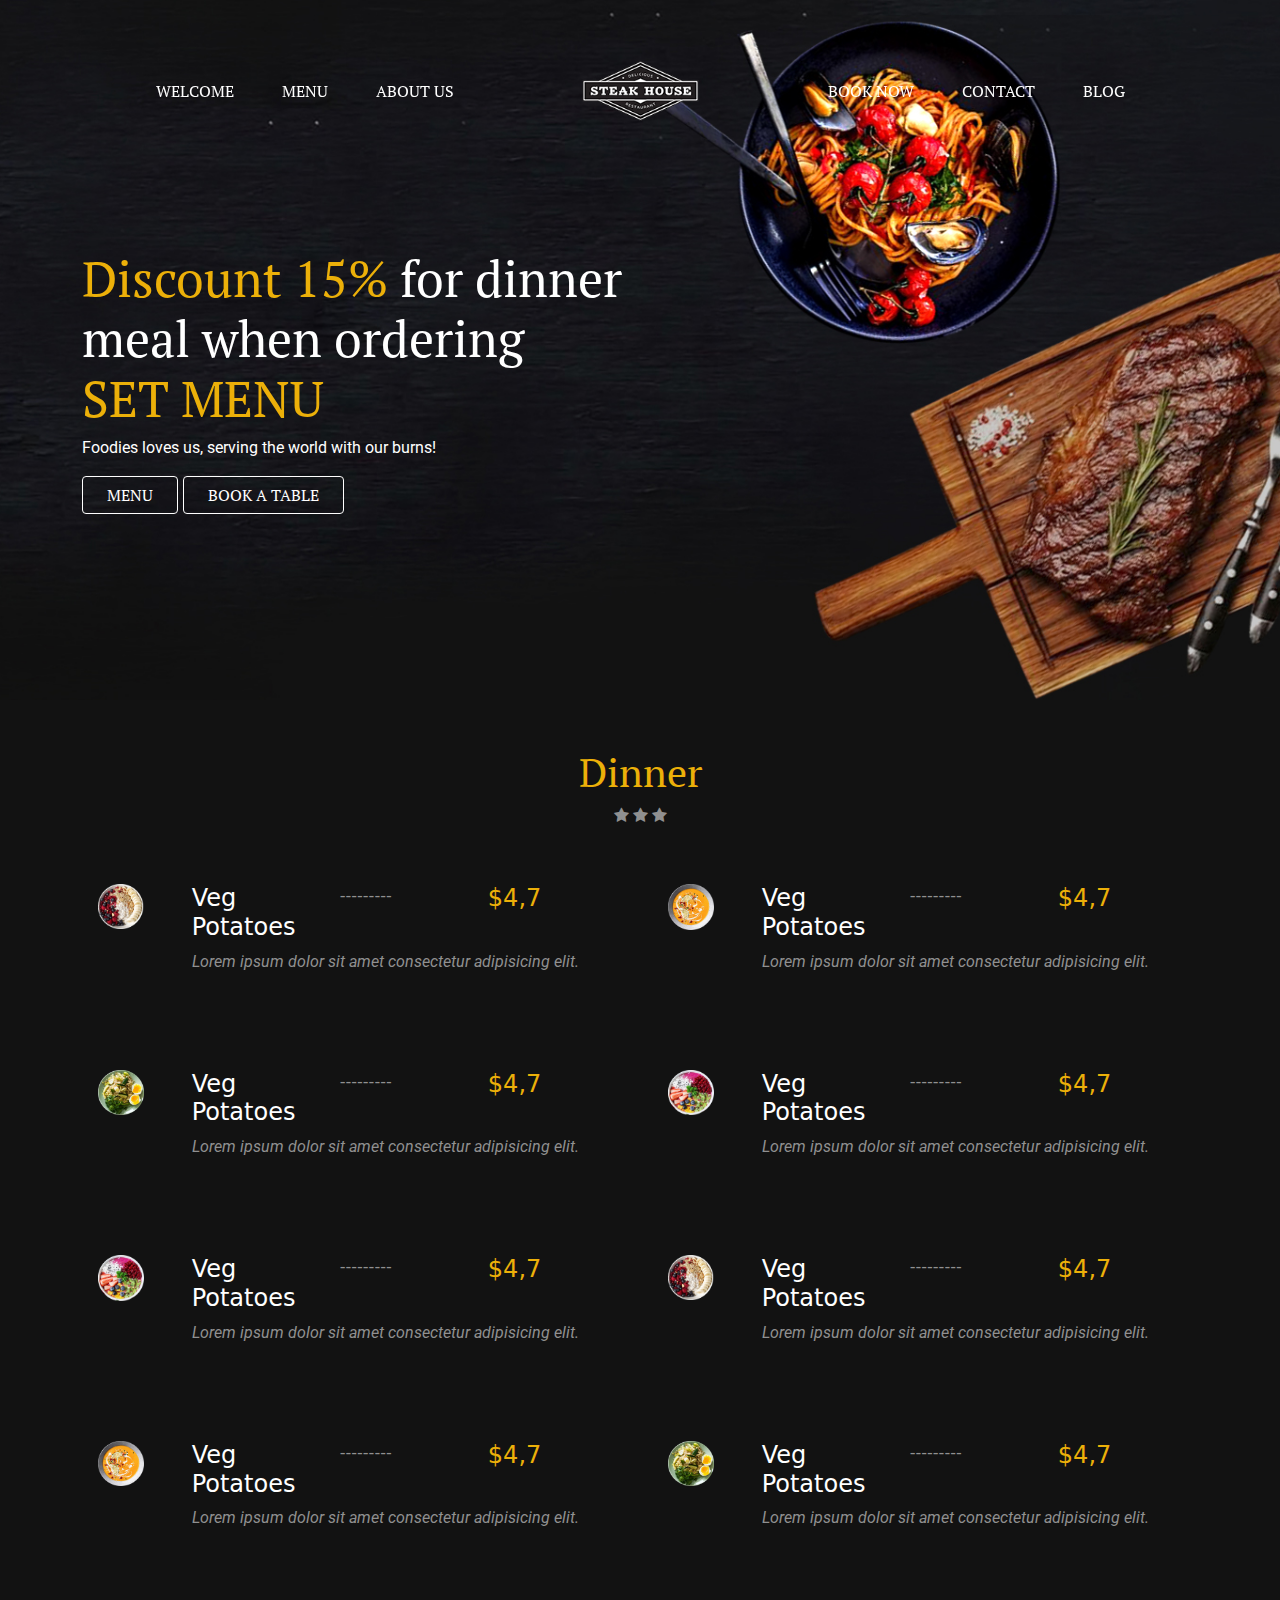
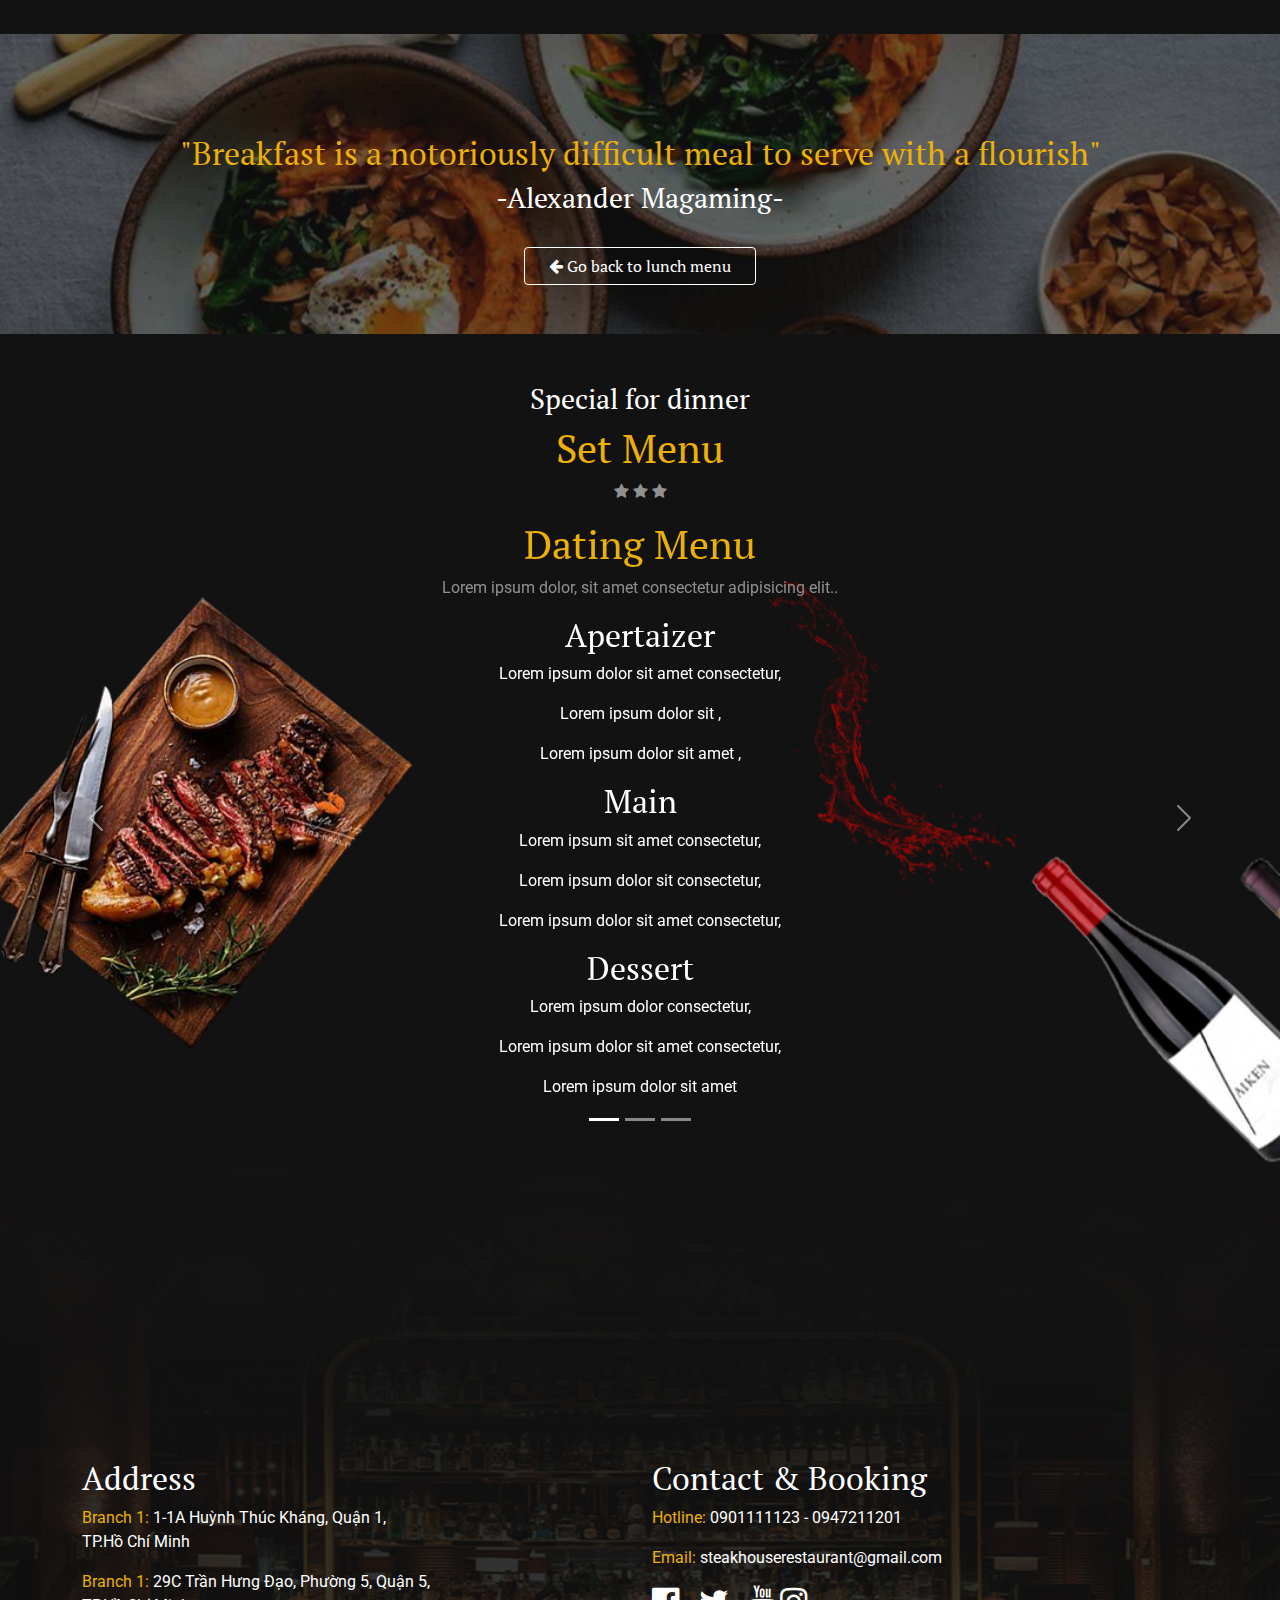
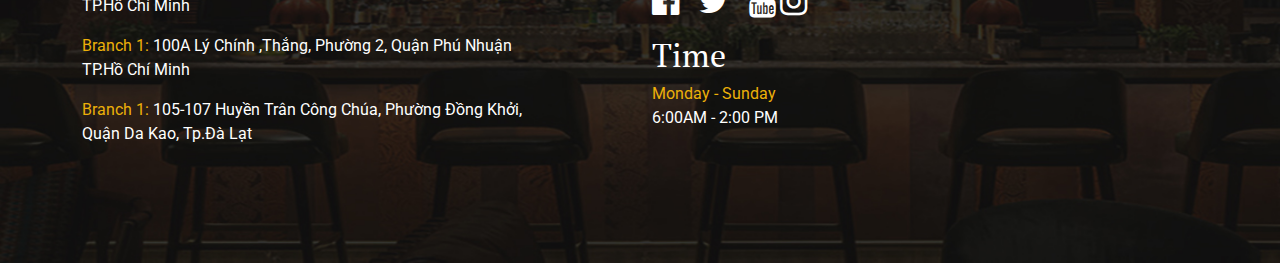
<file: dinner.html>
<!DOCTYPE html>
<html lang="en">
<head>
    <meta charset="UTF-8">
    <meta http-equiv="X-UA-Compatible" content="IE=edge">
    <meta name="viewport" content="width=device-width, initial-scale=1.0">
    <title>Document</title>
    <link href="IMAGES/logo 1.png" rel="shortcut icon" type="image/x-icon">
<link rel="stylesheet" href="CSS/bootstrap.css">
<link rel="stylesheet" href="CSS/font-awesome.min.css">
<link rel="stylesheet" href="CSS/main-style.css">
<link rel="stylesheet" href="CSS/owl.carousel.css">	
<link rel="stylesheet" href="CSS/owl.theme.default.css">
</head>
<body>
    <section id="menu">
        <nav class="navbar navbar-expand-lg fixed-top navbar-dark">
            <div class="container justify-content-center">
              <button class="navbar-toggler navbar-toggler-right border-0" type="button" data-bs-toggle="collapse" data-bs-target="#navbar3"> <span class="navbar-toggler-icon"></span> </button>
              <div class="collapse navbar-collapse text-center justify-content-center" id="navbar3">
                <ul class="navbar-nav ">
                  <li class="nav-item mx-3"> <a class="nav-link" href="index.html">WELCOME</a> </li>
                  <li class="nav-item mx-3"> <a class="nav-link" href="#signature">MENU</a> </li>
                  <li class="nav-item mx-3"> <a class="nav-link" href="/about.html">ABOUT US</a> </li>
                  <li class="nav-item "> <a class="nav-link navbar-brand " href="#"> 
                      <img src="IMAGES/steak-house-present-1-.jpg.png" class="w-75"> </a> </li>
                      <li class="nav-item me-3"> <a class="nav-link" href="booknow.html">BOOK NOW</a> </li>
                      <li class="nav-item mx-3"> <a class="nav-link" href=""> CONTACT</a> </li>
                      <li class="nav-item mx-3"> <a class="nav-link" href=""> BLOG</a> </li>
                </ul>
                
              </div>
            </div>
          </nav>
    </section>

   <section id="banner-dinner" >
    <div class="banner-dinner py-5">
        <div class="container">
            <div class="col-md-6 p-top200px">
              <h1 class="font-size50px"><span class="text-primary">Discount 15%</span> for dinner meal when ordering<br> <span class="text-primary">SET MENU</span>  </h1>
              <p>Foodies loves us, serving the world with our burns!</p>
              <div class="justify-content-between ">
                <button class="btn btn-danger   px-4 "> MENU</button>
                <button class="btn btn-danger   px-4 "> BOOK A TABLE</button>
              </div>
            </div>
          </div>

    </div>
   </section>

   <section id="menu-bf">
    <div class="menu-bf py-5">
      
        <h1 class="text-center text-primary">Dinner</h1>
        <p class="text-gray text-center"><i class="fa fa-star"></i> <i class="fa fa-star"></i> <i class="fa fa-star"></i></p>
        <div class="container">
        <div class="row">
          <div class="col-6 p-3">
            <div class="row">
              <div class="col-md-2 p-4"><img class="img-fluid d-block" src="IMAGES/bf1.png"> </div>
              <div class="col-md-10 p-4">
                <div class="row">
                  <div class="col-md-4"><h4>Veg Potatoes</h4>  </div>
                  <div class="col-md-4"><span>---------</span> </div>
                  <div class="col-md-4"><h4 class="text-primary combo ">$4,7</h4> </div>
                  <p class="text-gray fst-italic">Lorem ipsum dolor sit amet consectetur adipisicing elit.</p>
               
                </div>
              </div>    
            </div>
          </div>
          <div class="col-6 p-3">
            <div class="row">
              <div class="col-md-2 p-4"><img class="img-fluid d-block" src="IMAGES/bf2.png"> </div>
              <div class="col-md-10 p-4">
                <div class="row">
                  <div class="col-md-4"><h4>Veg Potatoes</h4>  </div>
                  <div class="col-md-4"><span>---------</span> </div>
                  <div class="col-md-4"><h4 class="text-primary combo ">$4,7</h4> </div>
                  <p class="text-gray fst-italic">Lorem ipsum dolor sit amet consectetur adipisicing elit.</p>
               
                </div>
              </div>  
            </div>
          </div>
          <div class="col-6 p-3">
            <div class="row">
              <div class="col-md-2 p-4"><img class="img-fluid d-block" src="IMAGES/bf3.png"> </div>
              <div class="col-md-10 p-4">
                <div class="row">
                  <div class="col-md-4"><h4>Veg Potatoes</h4>  </div>
                  <div class="col-md-4"><span>---------</span> </div>
                  <div class="col-md-4"><h4 class="text-primary combo ">$4,7</h4> </div>
                  <p class="text-gray fst-italic">Lorem ipsum dolor sit amet consectetur adipisicing elit.</p>
               
                </div>
              </div>    
            </div>
          </div>
          <div class="col-6 p-3">
            <div class="row">
              <div class="col-md-2 p-4"><img class="img-fluid d-block" src="IMAGES/bf4.png"> </div>
              <div class="col-md-10 p-4">
                <div class="row">
                  <div class="col-md-4"><h4>Veg Potatoes</h4>  </div>
                  <div class="col-md-4"><span>---------</span> </div>
                  <div class="col-md-4"><h4 class="text-primary combo ">$4,7</h4> </div>
                  <p class="text-gray fst-italic">Lorem ipsum dolor sit amet consectetur adipisicing elit.</p>
               
                </div>
              </div>    
            </div>
          </div>
          <div class="col-6 p-3">
            <div class="row">
              <div class="col-md-2 p-4"><img class="img-fluid d-block" src="IMAGES/bf4.png"> </div>
              <div class="col-md-10 p-4">
                <div class="row">
                  <div class="col-md-4"><h4>Veg Potatoes</h4>  </div>
                  <div class="col-md-4"><span>---------</span> </div>
                  <div class="col-md-4"><h4 class="text-primary combo ">$4,7</h4> </div>
                  <p class="text-gray fst-italic">Lorem ipsum dolor sit amet consectetur adipisicing elit.</p>
               
                </div>
              </div>   
            </div>
          </div>
          <div class="col-6 p-3">
            <div class="row">
              <div class="col-md-2 p-4"><img class="img-fluid d-block" src="IMAGES/bf1.png"> </div>
              <div class="col-md-10 p-4">
                <div class="row">
                  <div class="col-md-4"><h4>Veg Potatoes</h4>  </div>
                  <div class="col-md-4"><span>---------</span> </div>
                  <div class="col-md-4"><h4 class="text-primary combo ">$4,7</h4> </div>
                  <p class="text-gray fst-italic">Lorem ipsum dolor sit amet consectetur adipisicing elit.</p>
               
                </div>
              </div>  
            </div>
          </div>
          <div class="col-6 p-3">
            <div class="row">
              <div class="col-md-2 p-4"><img class="img-fluid d-block" src="IMAGES/bf2.png"> </div>
              <div class="col-md-10 p-4">
                <div class="row">
                  <div class="col-md-4"><h4>Veg Potatoes</h4>  </div>
                  <div class="col-md-4"><span>---------</span> </div>
                  <div class="col-md-4"><h4 class="text-primary combo ">$4,7</h4> </div>
                  <p class="text-gray fst-italic">Lorem ipsum dolor sit amet consectetur adipisicing elit.</p>
               
                </div>
              </div>   
            </div>
          </div>
          <div class="col-6 p-3">
            <div class="row">
              <div class="col-md-2 p-4"><img class="img-fluid d-block" src="IMAGES/bf3.png"> </div>
              <div class="col-md-10 p-4">
                <div class="row">
                  <div class="col-md-4"><h4>Veg Potatoes</h4>  </div>
                  <div class="col-md-4"><span>---------</span> </div>
                  <div class="col-md-4"><h4 class="text-primary combo ">$4,7</h4> </div>
                  <p class="text-gray fst-italic">Lorem ipsum dolor sit amet consectetur adipisicing elit.</p>
               
                </div>
              </div>   
            </div>
          </div>
        </div>
      </div>
      </div>
    <div class="bf-caption about-us">
          <div class="container-fluid text-center ">
          <div class="p-top100px">
            <h2 class="text-primary ">"Breakfast is a notoriously difficult meal to serve with a flourish"</h2>
          <h3 class="">-Alexander Magaming-</h3>
          </div>
         </div>
      <div class="text-center p-top25px">
        <a class="box" href="lunch.html">
        <button class="btn btn-danger  px-4"><i class="fa fa-arrow-left"></i> Go back to lunch menu </button>  
        </a>
      
    </div>  
        </div>

      
    </section>
    <section id="sliders" >
      <div class="set-menu about-us py-5">
        <h3 class="text-center">Special for dinner</h3>
            <h1 class="text-primary text-center">Set Menu</h1>
            <p class="text-center text-gray"><i class="fa fa-star"></i> <i class="fa fa-star"></i> <i class="fa fa-star"></i></p>
      <div id="demo" class="carousel slide" data-bs-ride="carousel">
  
          <!-- Indicators/dots -->
          <div class="carousel-indicators">
            <button type="button" data-bs-target="#demo" data-bs-slide-to="0" class="active"></button>
            <button type="button" data-bs-target="#demo" data-bs-slide-to="1"></button>
            <button type="button" data-bs-target="#demo" data-bs-slide-to="2"></button>
          </div>
        
          <!-- The slideshow/carousel -->
          <div class="carousel-inner ">
            <div class="carousel-item active  ">
              <div class="item text-center">
                <h1 class="text-primary">Dating Menu</h1>  
                <p class="text-gray">Lorem ipsum dolor, sit amet consectetur adipisicing elit..</p>
                <h2>Apertaizer</h2>  
                <p>Lorem ipsum dolor sit amet consectetur,</p>  
                <p>Lorem ipsum dolor sit ,</p> 
                <p>Lorem ipsum dolor sit amet ,</p> 
                <h2>Main</h2>  
                <p>Lorem ipsum  sit amet consectetur,</p>  
                <p>Lorem ipsum dolor sit consectetur,</p> 
                <p>Lorem ipsum dolor sit amet consectetur,</p>
                <h2>Dessert</h2>  
                <p>Lorem ipsum dolor  consectetur,</p>  
                <p>Lorem ipsum dolor sit amet consectetur,</p> 
                <p>Lorem ipsum dolor sit amet </p>
            </div>
            </div>
            <div class="carousel-item">
              <div class="item text-center">
                <h1 class="text-primary">Business Menu</h1>  
                <p class="text-gray">Lorem ipsum dolor, sit amet consectetur adipisicing elit..</p>
                <h2>Apertaizer</h2>  
                <p>Lorem ipsum dolor sit amet consectetur,</p>  
                <p>Lorem ipsum dolor sit ,</p> 
                <p>Lorem ipsum dolor sit amet ,</p> 
                <h2>Main</h2>  
                <p>Lorem ipsum  sit amet consectetur,</p>  
                <p>Lorem ipsum dolor sit consectetur,</p> 
                <p>Lorem ipsum dolor sit amet consectetur,</p>
                <h2>Dessert</h2>  
                <p>Lorem ipsum dolor  consectetur,</p>  
                <p>Lorem ipsum dolor sit amet consectetur,</p> 
                <p>Lorem ipsum dolor sit amet </p>
            </div>
            </div>
            <div class="carousel-item">
              <div class="item text-center">
                <h1 class="text-primary">Family Menu</h1>  
                <p class="text-gray">Lorem ipsum dolor, sit amet consectetur adipisicing elit..</p>
                <h2>Apertaizer</h2>  
                <p>Lorem ipsum dolor sit amet consectetur,</p>  
                <p>Lorem ipsum dolor sit ,</p> 
                <p>Lorem ipsum dolor sit amet ,</p> 
                <h2>Main</h2>  
                <p>Lorem ipsum  sit amet consectetur,</p>  
                <p>Lorem ipsum dolor sit consectetur,</p> 
                <p>Lorem ipsum dolor sit amet consectetur,</p>
                <h2>Dessert</h2>  
                <p>Lorem ipsum dolor  consectetur,</p>  
                <p>Lorem ipsum dolor sit amet consectetur,</p> 
                <p>Lorem ipsum dolor sit amet </p>
            </div>
            </div>
          </div>
        
          <!-- Left and right controls/icons -->
          <button class="carousel-control-prev" type="button" data-bs-target="#demo" data-bs-slide="prev">
            <span class="carousel-control-prev-icon"></span>
          </button>
          <button class="carousel-control-next" type="button" data-bs-target="#demo" data-bs-slide="next">
            <span class="carousel-control-next-icon"></span>
          </button>
        </div>
      </div>
   </section>      
    

    
          
        
           
    <footer>
      <div class="footer container-fluid py-5 text-light">
        <div class="container p-top200px">
          <div class="row  py-5 ">
          <div class="col-md-6">
            <h2 class="">Address</h2>
            <p><span class="text-primary">Branch 1:</span> 1-1A Huỳnh Thúc Kháng, Quận 1,<br> TP.Hồ Chí Minh</p>
            <p><span class="text-primary">Branch 1:</span> 29C Trần Hưng Đạo, Phường 5, Quận 5,<br> TP.Hồ Chí Minh</p>
            <p><span class="text-primary">Branch 1:</span> 100A Lý Chính ,Thắng, Phường 2, Quận Phú Nhuận<br> TP.Hồ Chí Minh</p>
            <p><span class="text-primary">Branch 1:</span> 105-107 Huyền Trân Công Chúa, Phường Đồng Khởi,<br> Quận Da Kao, Tp.Đà Lạt</p>
          </div>
          <div class="col-md-6"> 
            <h2 class="">Contact & Booking</h2>
            <p><span class="text-primary">Hotline:</span> 0901111123 - 0947211201</p>
            <p><span class="text-primary">Email:</span> steakhouserestaurant@gmail.com</p>
            <p>
            <i class="fa fa-facebook-official fa-2x "></i>
            <i class="fa fa-twitter fa-2x   mx-3"></i>
            <i class="fa fa-youtube fa-2x "></i>
            <i class="fa fa-instagram fa-2x "></i>
            <h2 class="">Time</h2>
            <p><span class="text-primary">Monday - Sunday</span><br>6:00AM - 2:00 PM</p>
            </p>
          </div>
          
        </div>
      </div>
        
       </div>
    </footer>
        
           
      
        
    <script src="JS/jquery-3.6.0.min.js"></script>	
    <script src="JS/bootstrap.bundle.js"></script>		
    
    <script src="JS/owl.carousel.js"></script>
      <script src="JS/custom.js"></script>   
</body>
</html>
</file>
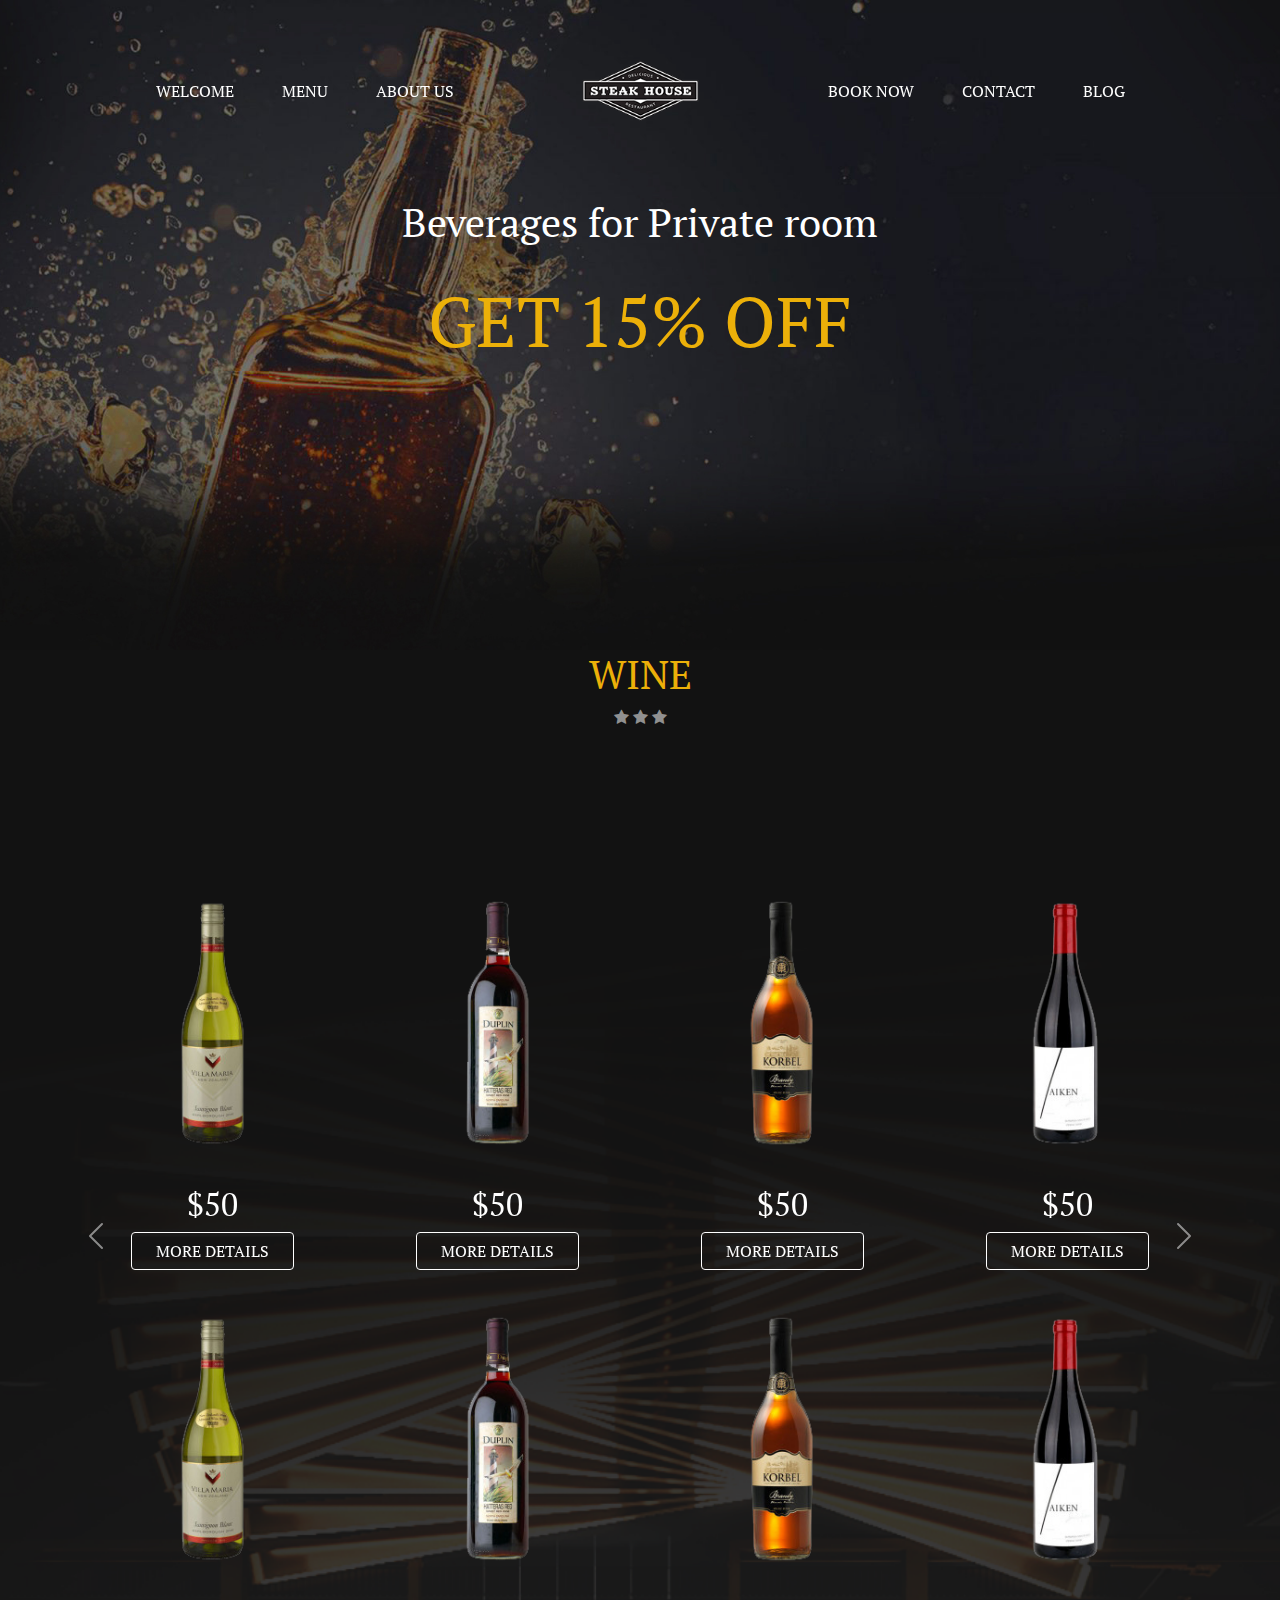
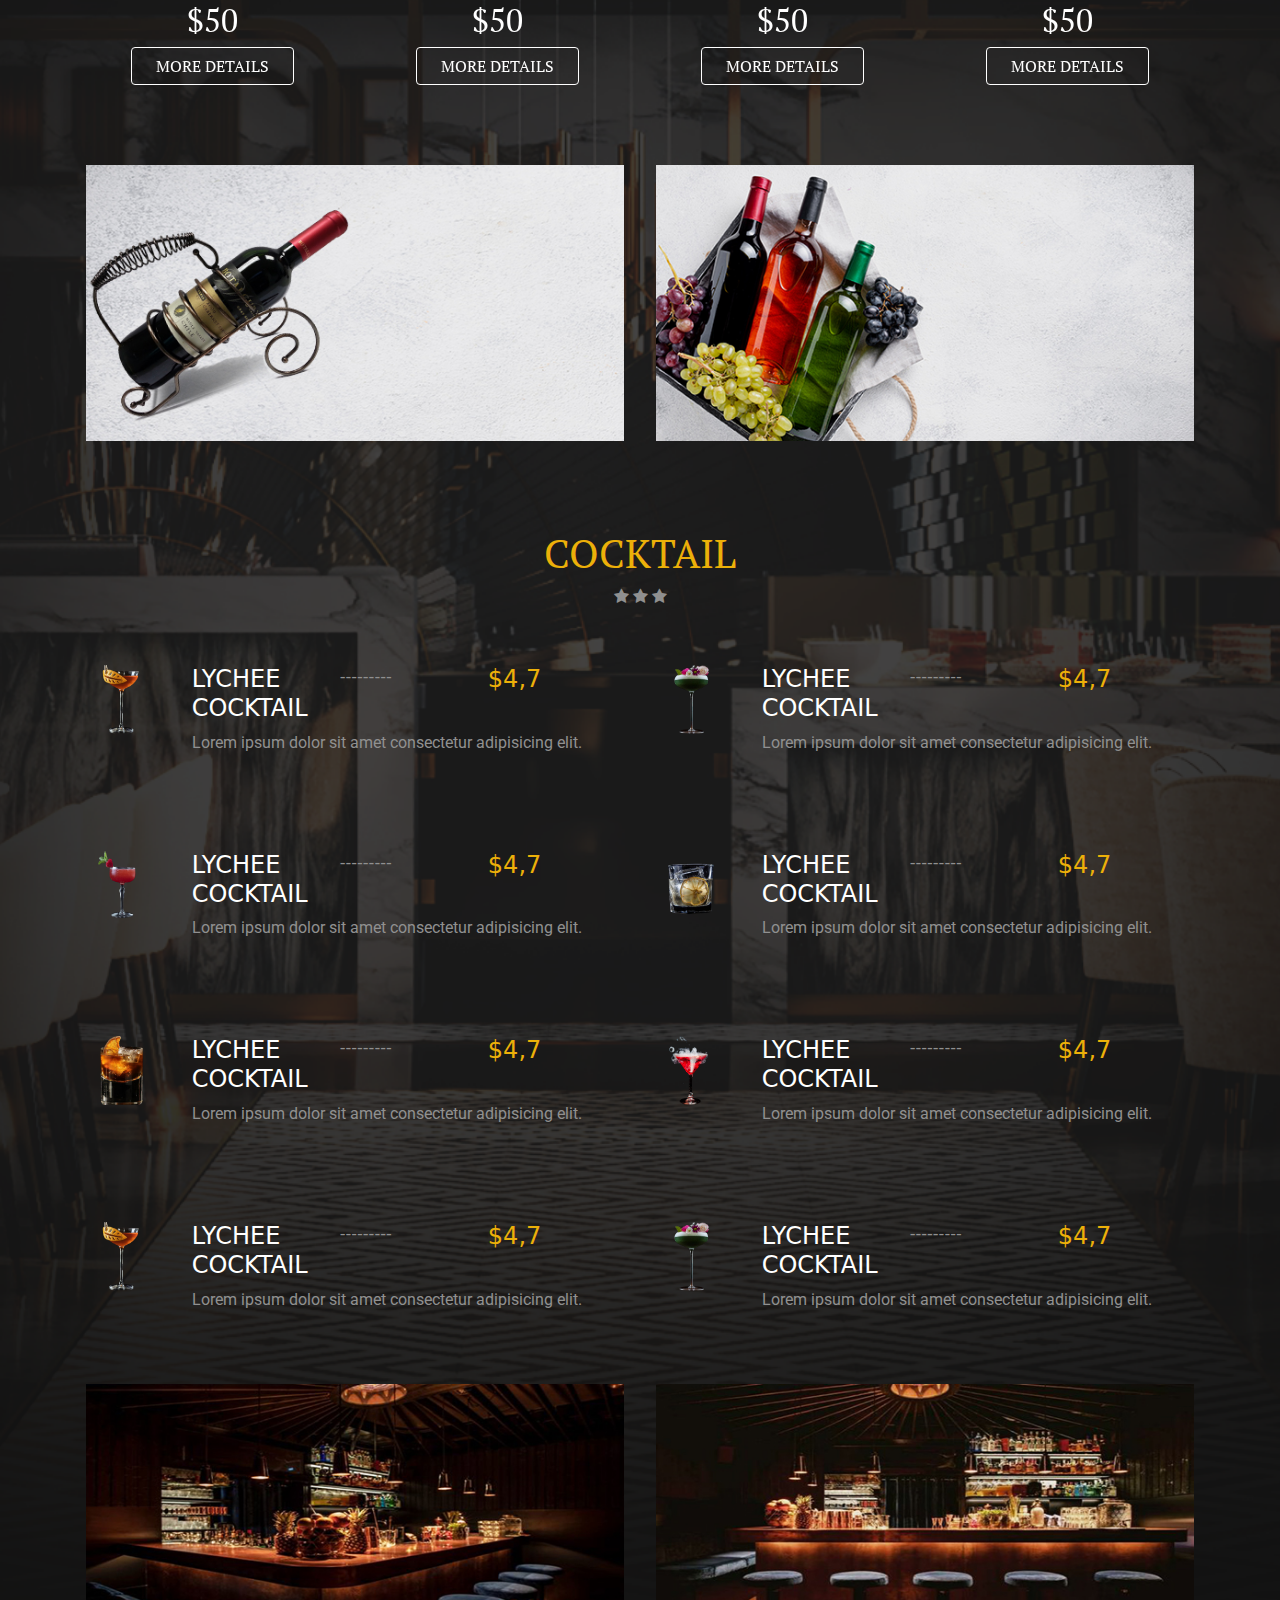
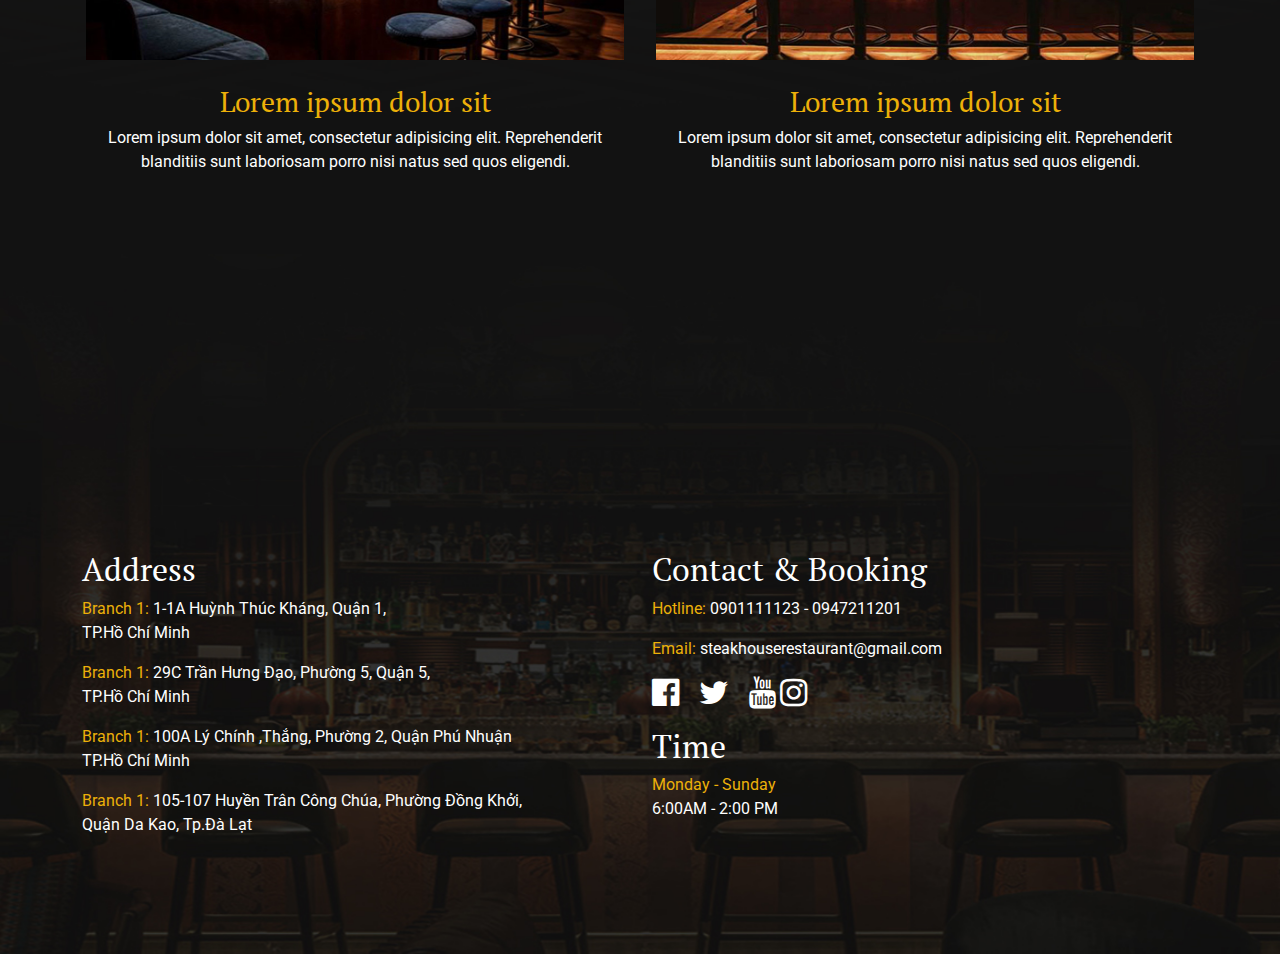
<file: drink.html>
<!DOCTYPE html>
<html lang="en">
<head>
    <meta charset="UTF-8">
    <meta http-equiv="X-UA-Compatible" content="IE=edge">
    <meta name="viewport" content="width=device-width, initial-scale=1.0">
    <title>Document</title>
    <link href="/IMAGES/logo 1.png" rel="shortcut icon" type="image/x-icon">
<link rel="stylesheet" href="CSS/bootstrap.css">
<link rel="stylesheet" href="CSS/font-awesome.min.css">
<link rel="stylesheet" href="CSS/main-style.css">
<link rel="stylesheet" href="CSS/owl.carousel.css">	
<link rel="stylesheet" href="CSS/owl.theme.default.css">
</head>
<body>
    <section id="menu">
        <nav class="navbar navbar-expand-lg fixed-top navbar-dark">
            <div class="container justify-content-center">
              <button class="navbar-toggler navbar-toggler-right border-0" type="button" data-bs-toggle="collapse" data-bs-target="#navbar3"> <span class="navbar-toggler-icon"></span> </button>
              <div class="collapse navbar-collapse text-center justify-content-center" id="navbar3">
                <ul class="navbar-nav ">
                  <li class="nav-item mx-3"> <a class="nav-link" href="index.html">WELCOME</a> </li>
                  <li class="nav-item mx-3"> <a class="nav-link" href="index.html">MENU</a> </li>
                  <li class="nav-item mx-3"> <a class="nav-link" href="/about.html">ABOUT US</a> </li>
                  <li class="nav-item "> <a class="nav-link navbar-brand " href="#"> 
                      <img src="/IMAGES/steak-house-present-1-.jpg.png" class="w-75"> </a> </li>
                      <li class="nav-item me-3"> <a class="nav-link" href="/booknow.html">BOOK NOW</a> </li>
                      <li class="nav-item mx-3"> <a class="nav-link" href=""> CONTACT</a> </li>
                      <li class="nav-item mx-3"> <a class="nav-link" href=""> BLOG</a> </li>
                </ul>
                
              </div>
            </div>
          </nav>
    </section>

    <section id="cover">
        <div class="cover-drink py-5">
          <div class="container-fluid">
            <div class=" p-top150px text-center">
              <h1 class="">Beverages for Private room</h1>
              
              <h1 class="font-size70px p-top25px text-primary">GET 15% OFF</h1>

              
              
            </div>
          </div>

        </div>
    </section>
<div class="wine-cocktail">
    
      <div class="container  ">
        <h1 class="text-center text-primary">WINE</h1>
        
        <p class="text-gray text-center"><i class="fa fa-star"></i> <i class="fa fa-star"></i> <i class="fa fa-star"></i></p>
         </div>
         <section id="sliders" >
          <div id="demo" class="carousel slide" data-bs-ride="carousel">
      
              <!-- Indicators/dots -->
            
             
              
            
              <!-- The slideshow/carousel -->
              <div class="carousel-inner ">
                <div class="carousel-item active  ">
                  <div class="">
                    <div class="wine">
                      <div class="py-4" >
                        <div class="container menu-wine">
                          
                          
                          <div class="row p-top100px">
                            <div class="col-6 col-md-3 p-3  "> 
                              <img class="img-fluid d-block box " src="IMAGES/wine1.png">
                              <div class="text-center p-top25px">
                                <h2>$50</h2>
                                <button class="btn btn-danger  px-4 "> MORE DETAILS </button>
                              </div>
                          </div>
                          <div class="col-6 col-md-3 p-3  "> 
                            <img class="img-fluid d-block box " src="IMAGES/wine2.png">
                            <div class="text-center p-top25px">
                              <h2>$50</h2>
                              <button class="btn btn-danger  px-4 "> MORE DETAILS</button>
                            </div>
                        </div>
                        <div class="col-6 col-md-3 p-3  "> 
                          <img class="img-fluid d-block box " src="IMAGES/wine3.png">
                          <div class="text-center p-top25px">
                            <h2>$50</h2>
                            <button class="btn btn-danger  px-4 "> MORE DETAILS </button>
                          </div>
                      </div>
                      <div class="col-6 col-md-3 p-3  "> 
                        <img class="img-fluid d-block box" src="IMAGES/wine4.png">
                        <div class="text-center p-top25px">
                          <h2>$50</h2>
                          <button class="btn btn-danger  px-4 "> MORE DETAILS</button>
                        </div>
                    </div>
                    
                         
                            <div class="col-6 col-md-3 p-3  "> 
                              <img class="img-fluid d-block box " src="IMAGES/wine1.png">
                              <div class="text-center p-top25px">
                                <h2>$50</h2>
                                <button class="btn btn-danger  px-4 "> MORE DETAILS </button>
                              </div>
                          </div>
                          <div class="col-6 col-md-3 p-3  "> 
                            <img class="img-fluid d-block box " src="IMAGES/wine2.png">
                            <div class="text-center p-top25px">
                              <h2>$50</h2>
                              <button class="btn btn-danger  px-4 "> MORE DETAILS</button>
                            </div>
                        </div>
                        <div class="col-6 col-md-3 p-3  "> 
                          <img class="img-fluid d-block box " src="IMAGES/wine3.png">
                          <div class="text-center p-top25px">
                            <h2>$50</h2>
                            <button class="btn btn-danger  px-4 "> MORE DETAILS </button>
                          </div>
                      </div>
                      <div class="col-6 col-md-3 p-3  "> 
                        <img class="img-fluid d-block box" src="IMAGES/wine4.png">
                        <div class="text-center p-top25px">
                          <h2>$50</h2>
                          <button class="btn btn-danger  px-4 "> MORE DETAILS</button>
                        </div>
                    </div>
                    </div>
                      </div>
                      </div>
                       
                     </div>
                </div>
                </div>
                <div class="carousel-item">
                  <div class="">
                    <div class="wine">
                      <div class="py-4" >
                        <div class="container menu-wine">
                          
                          <div class="row p-top100px">
                            <div class="col-6 col-md-3 p-3  "> 
                              <img class="img-fluid d-block box " src="IMAGES/wine1.png">
                              <div class="text-center p-top25px">
                                <h2>$50</h2>
                                <button class="btn btn-danger  px-4 "> MORE DETAILS </button>
                              </div>
                          </div>
                          <div class="col-6 col-md-3 p-3  "> 
                            <img class="img-fluid d-block box " src="IMAGES/wine2.png">
                            <div class="text-center p-top25px">
                              <h2>$50</h2>
                              <button class="btn btn-danger  px-4 "> MORE DETAILS</button>
                            </div>
                        </div>
                        <div class="col-6 col-md-3 p-3  "> 
                          <img class="img-fluid d-block box " src="IMAGES/wine3.png">
                          <div class="text-center p-top25px">
                            <h2>$50</h2>
                            <button class="btn btn-danger  px-4 "> MORE DETAILS </button>
                          </div>
                      </div>
                      <div class="col-6 col-md-3 p-3  "> 
                        <img class="img-fluid d-block box" src="IMAGES/wine4.png">
                        <div class="text-center p-top25px">
                          <h2>$50</h2>
                          <button class="btn btn-danger  px-4 "> MORE DETAILS</button>
                        </div>
                    </div>
                    
                         
                            <div class="col-6 col-md-3 p-3  "> 
                              <img class="img-fluid d-block box " src="IMAGES/wine1.png">
                              <div class="text-center p-top25px">
                                <h2>$50</h2>
                                <button class="btn btn-danger  px-4 "> MORE DETAILS </button>
                              </div>
                          </div>
                          <div class="col-6 col-md-3 p-3  "> 
                            <img class="img-fluid d-block box " src="IMAGES/wine2.png">
                            <div class="text-center p-top25px">
                              <h2>$50</h2>
                              <button class="btn btn-danger  px-4 "> MORE DETAILS</button>
                            </div>
                        </div>
                        <div class="col-6 col-md-3 p-3  "> 
                          <img class="img-fluid d-block box " src="IMAGES/wine3.png">
                          <div class="text-center p-top25px">
                            <h2>$50</h2>
                            <button class="btn btn-danger  px-4 "> MORE DETAILS </button>
                          </div>
                      </div>
                      <div class="col-6 col-md-3 p-3  "> 
                        <img class="img-fluid d-block box" src="IMAGES/wine4.png">
                        <div class="text-center p-top25px">
                          <h2>$50</h2>
                          <button class="btn btn-danger  px-4 "> MORE DETAILS</button>
                        </div>
                    </div>
                    </div>
                      </div>
                      </div>
                       
                     </div>
                </div>
                </div>
                <div class="carousel-item">
                  <div class="">
                    <div class="wine">
                      <div class="py-4" >
                        <div class="container menu-wine">
                          
                          <div class="row p-top100px">
                            <div class="col-6 col-md-3 p-3  "> 
                              <img class="img-fluid d-block box " src="IMAGES/wine1.png">
                              <div class="text-center p-top25px">
                                <h2>$50</h2>
                                <button class="btn btn-danger  px-4 "> MORE DETAILS </button>
                              </div>
                          </div>
                          <div class="col-6 col-md-3 p-3  "> 
                            <img class="img-fluid d-block box " src="IMAGES/wine2.png">
                            <div class="text-center p-top25px">
                              <h2>$50</h2>
                              <button class="btn btn-danger  px-4 "> MORE DETAILS</button>
                            </div>
                        </div>
                        <div class="col-6 col-md-3 p-3  "> 
                          <img class="img-fluid d-block box " src="IMAGES/wine3.png">
                          <div class="text-center p-top25px">
                            <h2>$50</h2>
                            <button class="btn btn-danger  px-4 "> MORE DETAILS </button>
                          </div>
                      </div>
                      <div class="col-6 col-md-3 p-3  "> 
                        <img class="img-fluid d-block box" src="IMAGES/wine4.png">
                        <div class="text-center p-top25px">
                          <h2>$50</h2>
                          <button class="btn btn-danger  px-4 "> MORE DETAILS</button>
                        </div>
                    </div>
                    
                         
                            <div class="col-6 col-md-3 p-3  "> 
                              <img class="img-fluid d-block box " src="IMAGES/wine1.png">
                              <div class="text-center p-top25px">
                                <h2>$50</h2>
                                <button class="btn btn-danger  px-4 "> MORE DETAILS </button>
                              </div>
                          </div>
                          <div class="col-6 col-md-3 p-3  "> 
                            <img class="img-fluid d-block box " src="IMAGES/wine2.png">
                            <div class="text-center p-top25px">
                              <h2>$50</h2>
                              <button class="btn btn-danger  px-4 "> MORE DETAILS</button>
                            </div>
                        </div>
                        <div class="col-6 col-md-3 p-3  "> 
                          <img class="img-fluid d-block box " src="IMAGES/wine3.png">
                          <div class="text-center p-top25px">
                            <h2>$50</h2>
                            <button class="btn btn-danger  px-4 "> MORE DETAILS </button>
                          </div>
                      </div>
                      <div class="col-6 col-md-3 p-3  "> 
                        <img class="img-fluid d-block box" src="IMAGES/wine4.png">
                        <div class="text-center p-top25px">
                          <h2>$50</h2>
                          <button class="btn btn-danger  px-4 "> MORE DETAILS</button>
                        </div>
                    </div>
                    </div>
                      </div>
                      </div>
                       
                     </div>
                </div>
                </div>
              </div>
            
              <!-- Left and right controls/icons -->
              <button class="carousel-control-prev" type="button" data-bs-target="#demo" data-bs-slide="prev">
                <span class="carousel-control-prev-icon"></span>
              </button>
              <button class="carousel-control-next" type="button" data-bs-target="#demo" data-bs-slide="next">
                <span class="carousel-control-next-icon"></span>
              </button>
            </div>
         
       </section>         
         
         <div class="banner-wine py-4">
          <div class="container">
            <div class="row">
              <div class="col-6 p-3 box wine-banner1 "><img class="img-fluid d-block " src="IMAGES/banner-wine1.jpg">
                
              </div>
              <div class="col-6 p-3 box wine-banner2"><img class="img-fluid d-block " src="IMAGES/banner-wine2.jpg">
                
              </div>
            </div>
          </div>
        </div>    
    </section> 
    
    <section id="cocktail">
      <div class="cocktail py-5">
        <h1 class="text-center text-primary">COCKTAIL</h1>
        <p class="text-gray text-center"><i class="fa fa-star"></i> <i class="fa fa-star"></i> <i class="fa fa-star"></i></p>
        <div class="container">
        <div class="row">
          <div class="col-6 p-3">
            <div class="row">
              <div class="col-md-2 p-4"><img class="img-fluid d-block" src="IMAGES/cocktail1.png"> </div>
              <div class="col-md-10 p-4">
                <div class="row">
                  <div class="col-md-4"> <h4>LYCHEE COCKTAIL</h4></div>
                  <div class="col-md-4"> ---------</div>
                  <div class="col-md-4"> <h4 class="text-primary combo">$4,7</h4></div>
                 
                 
               
               <p class="text-gray">Lorem ipsum dolor sit amet consectetur adipisicing elit.</p>
                </div>
                
              </div>   
            </div>
          </div>
          <div class="col-6 p-3">
            <div class="row">
              <div class="col-md-2 p-4"><img class="img-fluid d-block" src="IMAGES/cocktail2.png"> </div>
              <div class="col-md-10 p-4">
                <div class="row">
                  <div class="col-md-4"> <h4>LYCHEE COCKTAIL</h4></div>
                  <div class="col-md-4"> ---------</div>
                  <div class="col-md-4"> <h4 class="text-primary combo">$4,7</h4></div>
                 
                 
               
               <p class="text-gray">Lorem ipsum dolor sit amet consectetur adipisicing elit.</p>
                </div>
                
              </div>    
            </div>
          </div>
          <div class="col-6 p-3">
            <div class="row">
              <div class="col-md-2 p-4"><img class="img-fluid d-block" src="IMAGES/cocktail3.png"> </div>
              <div class="col-md-10 p-4">
                <div class="row">
                  <div class="col-md-4"> <h4>LYCHEE COCKTAIL</h4></div>
                  <div class="col-md-4"> ---------</div>
                  <div class="col-md-4"> <h4 class="text-primary combo">$4,7</h4></div>
                 
                 
               
               <p class="text-gray">Lorem ipsum dolor sit amet consectetur adipisicing elit.</p>
                </div>
                
              </div>  
            </div>
          </div>
          <div class="col-6 p-3">
            <div class="row">
              <div class="col-md-2 p-4"><img class="img-fluid d-block" src="IMAGES/cocktail4.png"> </div>
              <div class="col-md-10 p-4">
                <div class="row">
                  <div class="col-md-4"> <h4>LYCHEE COCKTAIL</h4></div>
                  <div class="col-md-4"> ---------</div>
                  <div class="col-md-4"> <h4 class="text-primary combo">$4,7</h4></div>
                 
                 
               
               <p class="text-gray">Lorem ipsum dolor sit amet consectetur adipisicing elit.</p>
                </div>
                
              </div>  
            </div>
          </div>
          <div class="col-6 p-3">
            <div class="row">
              <div class="col-md-2 p-4"><img class="img-fluid d-block" src="IMAGES/cocktail5.png"> </div>
              <div class="col-md-10 p-4">
                <div class="row">
                  <div class="col-md-4"> <h4>LYCHEE COCKTAIL</h4></div>
                  <div class="col-md-4"> ---------</div>
                  <div class="col-md-4"> <h4 class="text-primary combo">$4,7</h4></div>
                 
                 
               
               <p class="text-gray">Lorem ipsum dolor sit amet consectetur adipisicing elit.</p>
                </div>
                
              </div>  
            </div>
          </div>
          <div class="col-6 p-3">
            <div class="row">
              <div class="col-md-2 p-4"><img class="img-fluid d-block" src="IMAGES/cocktail6.png"> </div>
              <div class="col-md-10 p-4">
                <div class="row">
                  <div class="col-md-4"> <h4>LYCHEE COCKTAIL</h4></div>
                  <div class="col-md-4"> ---------</div>
                  <div class="col-md-4"> <h4 class="text-primary combo">$4,7</h4></div>
                 
                 
               
               <p class="text-gray">Lorem ipsum dolor sit amet consectetur adipisicing elit.</p>
                </div>
                
              </div>   
            </div>
          </div>
          <div class="col-6 p-3">
            <div class="row">
              <div class="col-md-2 p-4"><img class="img-fluid d-block" src="IMAGES/cocktail1.png"> </div>
              <div class="col-md-10 p-4">
                <div class="row">
                  <div class="col-md-4"> <h4>LYCHEE COCKTAIL</h4></div>
                  <div class="col-md-4"> ---------</div>
                  <div class="col-md-4"> <h4 class="text-primary combo">$4,7</h4></div>
                 
                 
               
               <p class="text-gray">Lorem ipsum dolor sit amet consectetur adipisicing elit.</p>
                </div>
                
              </div>    
            </div>
          </div>
          <div class="col-6 p-3">
            <div class="row">
              <div class="col-md-2 p-4"><img class="img-fluid d-block" src="IMAGES/cocktail2.png"> </div>
              <div class="col-md-10 p-4">
                <div class="row">
                  <div class="col-md-4"> <h4>LYCHEE COCKTAIL</h4></div>
                  <div class="col-md-4"> ---------</div>
                  <div class="col-md-4"> <h4 class="text-primary combo">$4,7</h4></div>
                 
                 
               
               <p class="text-gray">Lorem ipsum dolor sit amet consectetur adipisicing elit.</p>
                </div>
                
              </div>   
            </div>
          </div>
          
          
          <div class="container">
            <div class="row ">
              <div class="col-6 p-3 box"><img class="img-fluid d-block " src="IMAGES/banner-cocktail1.jpg">
              <h3 class="text-primary text-center p-top25px">Lorem ipsum dolor sit</h3>
              <p class="text-center">Lorem ipsum dolor sit amet, consectetur adipisicing elit. Reprehenderit blanditiis sunt laboriosam porro nisi natus sed quos eligendi.</p>
              </div>
              <div class="col-6 p-3 box"><img class="img-fluid d-block " src="IMAGES/banner-cocktail2.jpg">
                <h3 class="text-primary text-center p-top25px">Lorem ipsum dolor sit</h3>
                <p class="text-center">Lorem ipsum dolor sit amet, consectetur adipisicing elit. Reprehenderit blanditiis sunt laboriosam porro nisi natus sed quos eligendi.</p>
              </div>
            </div>
          </div>
            
            
          
        </div>
      </div>
      </div>
    </section>
  </div>

        
                    
                
            
            

        
    

















  <footer>
    <div class="footer container-fluid py-5 text-light">
      <div class="container p-top200px">
        <div class="row  py-5 ">
        <div class="col-md-6">
          <h2 class="">Address</h2>
          <p><span class="text-primary">Branch 1:</span> 1-1A Huỳnh Thúc Kháng, Quận 1,<br> TP.Hồ Chí Minh</p>
          <p><span class="text-primary">Branch 1:</span> 29C Trần Hưng Đạo, Phường 5, Quận 5,<br> TP.Hồ Chí Minh</p>
          <p><span class="text-primary">Branch 1:</span> 100A Lý Chính ,Thắng, Phường 2, Quận Phú Nhuận<br> TP.Hồ Chí Minh</p>
          <p><span class="text-primary">Branch 1:</span> 105-107 Huyền Trân Công Chúa, Phường Đồng Khởi,<br> Quận Da Kao, Tp.Đà Lạt</p>
        </div>
        <div class="col-md-6"> 
          <h2 class="">Contact & Booking</h2>
          <p><span class="text-primary">Hotline:</span> 0901111123 - 0947211201</p>
          <p><span class="text-primary">Email:</span> steakhouserestaurant@gmail.com</p>
          <p>
          <i class="fa fa-facebook-official fa-2x "></i>
          <i class="fa fa-twitter fa-2x   mx-3"></i>
          <i class="fa fa-youtube fa-2x "></i>
          <i class="fa fa-instagram fa-2x "></i>
          <h2 class="">Time</h2>
          <p><span class="text-primary">Monday - Sunday</span><br>6:00AM - 2:00 PM</p>
          </p>
        </div>
        
      </div>
    </div>
      
     </div>
  </footer>












    <script src="JS/jquery-3.6.0.min.js"></script>	
    <script src="JS/bootstrap.bundle.js"></script>		
    
    <script src="JS/owl.carousel.js"></script>
      <script src="JS/custom.js"></script>   

</body>
</html>
</file>
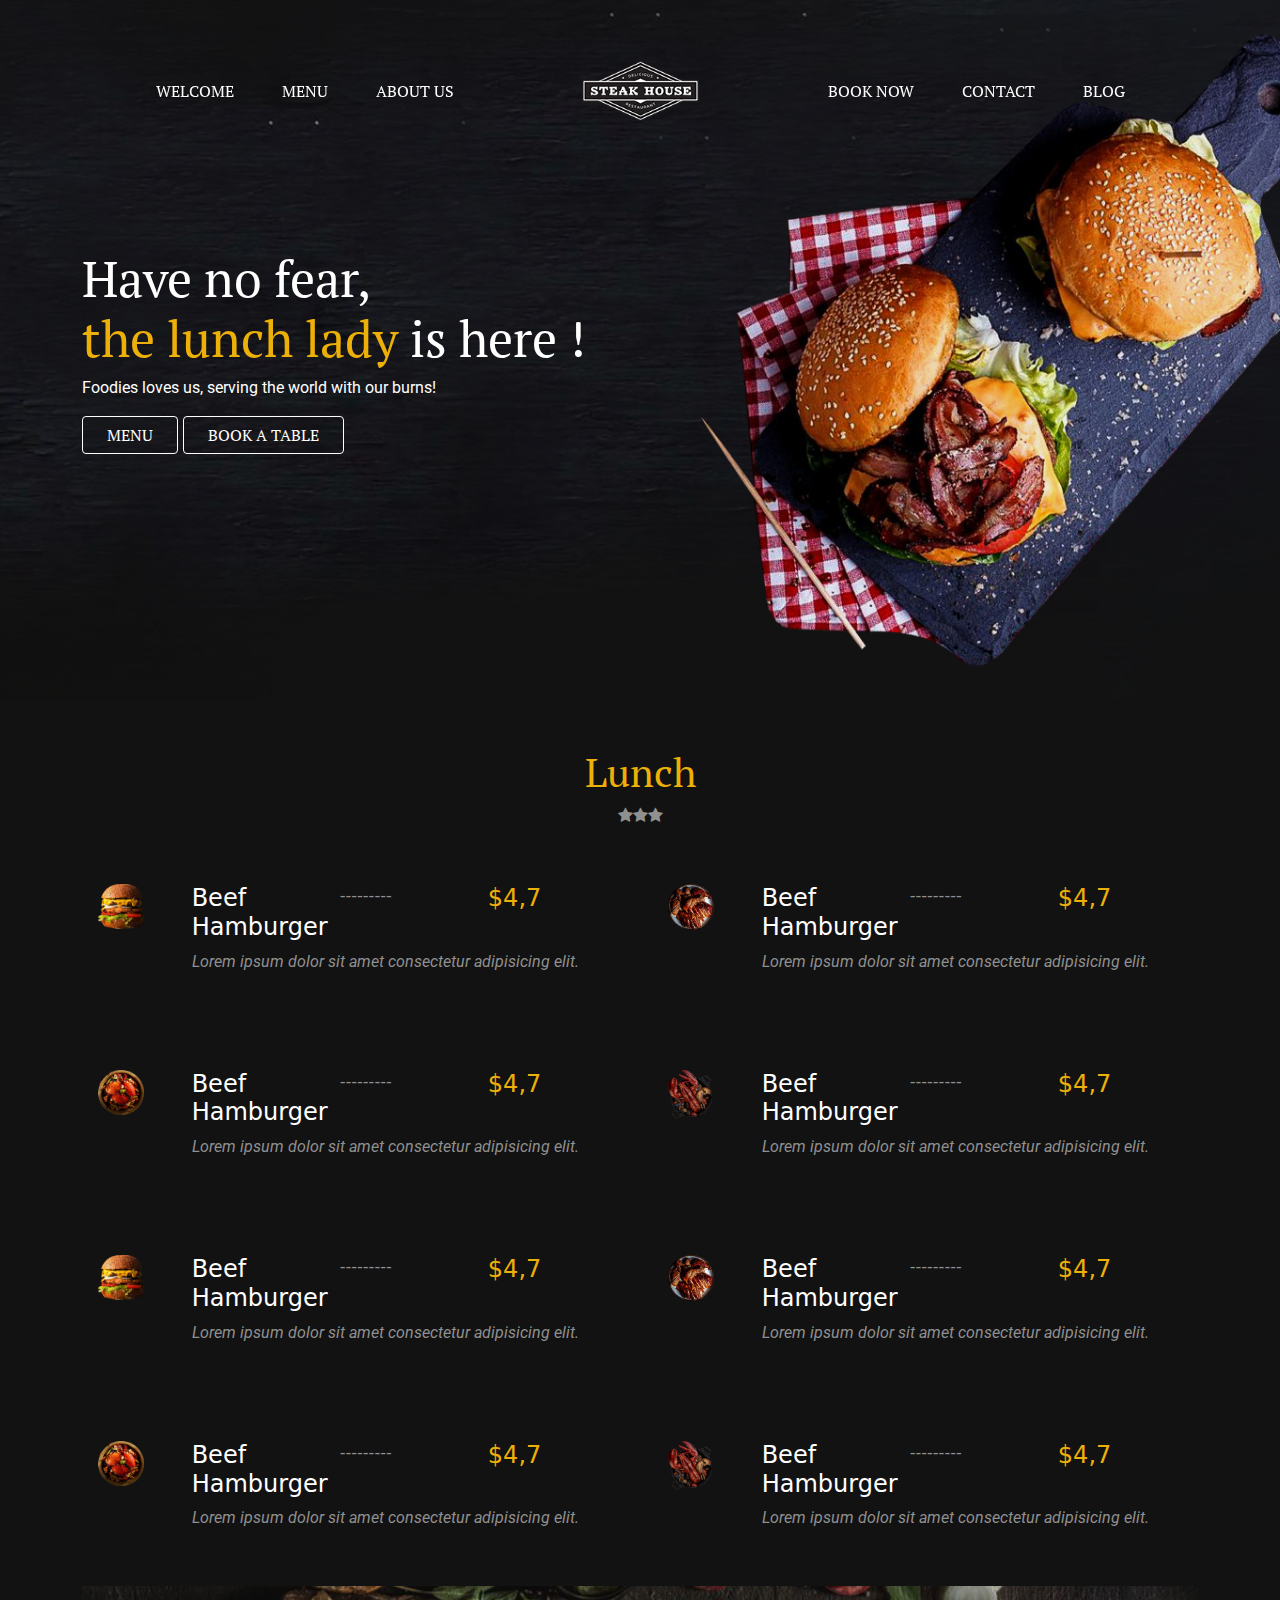
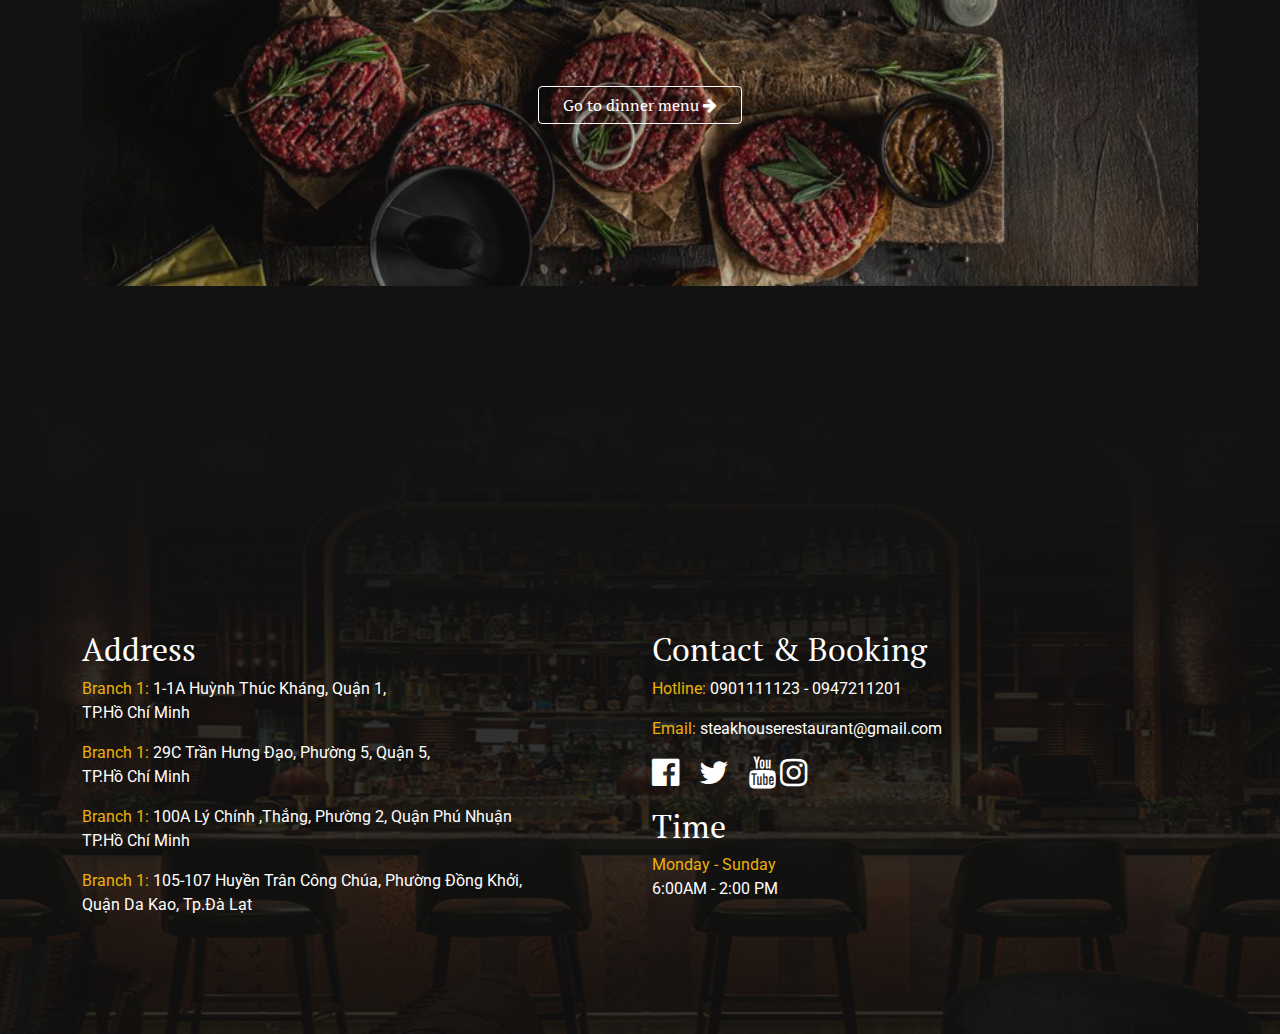
<file: lunch.html>
<!DOCTYPE html>
<html lang="en">
<head>
    <meta charset="UTF-8">
    <meta http-equiv="X-UA-Compatible" content="IE=edge">
    <meta name="viewport" content="width=device-width, initial-scale=1.0">
    <title>Document</title>
    <link href="IMAGES/logo 1.png" rel="shortcut icon" type="image/x-icon">
<link rel="stylesheet" href="CSS/bootstrap.css">
<link rel="stylesheet" href="CSS/font-awesome.min.css">
<link rel="stylesheet" href="CSS/main-style.css">
<link rel="stylesheet" href="CSS/owl.carousel.css">	
<link rel="stylesheet" href="CSS/owl.theme.default.css">
</head>
<body>
    <section id="menu">
        <nav class="navbar navbar-expand-lg fixed-top navbar-dark">
            <div class="container justify-content-center">
              <button class="navbar-toggler navbar-toggler-right border-0" type="button" data-bs-toggle="collapse" data-bs-target="#navbar3"> <span class="navbar-toggler-icon"></span> </button>
              <div class="collapse navbar-collapse text-center justify-content-center" id="navbar3">
                <ul class="navbar-nav ">
                  <li class="nav-item mx-3"> <a class="nav-link" href="index.html">WELCOME</a> </li>
                  <li class="nav-item mx-3"> <a class="nav-link" href="index.html">MENU</a> </li>
                  <li class="nav-item mx-3"> <a class="nav-link" href="/about.html">ABOUT US</a> </li>
                  <li class="nav-item "> <a class="nav-link navbar-brand " href="#"> 
                      <img src="IMAGES/steak-house-present-1-.jpg.png" class="w-75"> </a> </li>
                      <li class="nav-item me-3"> <a class="nav-link" href="booknow.html">BOOK NOW</a> </li>
                      <li class="nav-item mx-3"> <a class="nav-link" href=""> CONTACT</a> </li>
                      <li class="nav-item mx-3"> <a class="nav-link" href=""> BLOG</a> </li>
                </ul>
                
              </div>
            </div>
          </nav>
    </section>

    <section id="banner-lunch">
        <div class="banner-lunch py-5">
            <div class="container">
                <div class="col-md-6 p-top200px">
                  <h1 class="font-size50px">Have no fear, <br><span class="text-primary">the lunch lady</span> is here ! </h1>
                  <p>Foodies loves us, serving the world with our burns!</p>
                  <div class="justify-content-between ">
                    <button class="btn btn-danger   px-4 "> MENU</button>
                    <button class="btn btn-danger   px-4 "> BOOK A TABLE</button>
                  </div>
                </div>
              </div>
        </div>
    </section>
     
    <section id="lunch" class="about-us">
        <div class="container py-5">
            <h1 class="text-primary text-center">Lunch</h1>
            <p class="text-center text-gray"><i class="fa fa-star"></i><i class="fa fa-star"></i><i class="fa fa-star"></i></p>
            <div class="row">
                <div class="col-6 p-3">
                  <div class="row">
                    <div class="col-md-2 p-4"><img class="img-fluid d-block" src="IMAGES/lunch-1.png"> </div>
                    <div class="col-md-10 p-4">
                      <div class="row">
                        <div class="col-md-4"><h4>Beef Hamburger</h4>  </div>
                        <div class="col-md-4"><span>---------</span> </div>
                        <div class="col-md-4"><h4 class="text-primary combo ">$4,7</h4> </div>
                        <p class="text-gray fst-italic">Lorem ipsum dolor sit amet consectetur adipisicing elit.</p>
                     
                      </div>
                    </div>  
                  </div>
                </div>  
                        
                        
                      
                     
                     
                    
                <div class="col-6 p-3">
                  <div class="row">
                    <div class="col-md-2 p-4"><img class="img-fluid d-block" src="IMAGES/lunch-2.png"> </div>
                    <div class="col-md-10 p-4">
                      <div class="row">
                        <div class="col-md-4"><h4>Beef Hamburger</h4>  </div>
                        <div class="col-md-4"><span>---------</span> </div>
                        <div class="col-md-4"><h4 class="text-primary combo ">$4,7</h4> </div>
                        <p class="text-gray fst-italic">Lorem ipsum dolor sit amet consectetur adipisicing elit.</p>
                     
                      </div>
                    </div>    
                  </div>
                </div>
                <div class="col-6 p-3">
                  <div class="row">
                    <div class="col-md-2 p-4"><img class="img-fluid d-block" src="IMAGES/lunch-3.png"> </div>
                    <div class="col-md-10 p-4">
                      <div class="row">
                        <div class="col-md-4"><h4>Beef Hamburger</h4>  </div>
                        <div class="col-md-4"><span>---------</span> </div>
                        <div class="col-md-4"><h4 class="text-primary combo ">$4,7</h4> </div>
                        <p class="text-gray fst-italic">Lorem ipsum dolor sit amet consectetur adipisicing elit.</p>
                     
                      </div>
                    </div>   
                  </div>
                </div>
                <div class="col-6 p-3">
                  <div class="row">
                    <div class="col-md-2 p-4"><img class="img-fluid d-block" src="IMAGES/lunch-4.png"> </div>
                    <div class="col-md-10 p-4">
                      <div class="row">
                        <div class="col-md-4"><h4>Beef Hamburger</h4>  </div>
                        <div class="col-md-4"><span>---------</span> </div>
                        <div class="col-md-4"><h4 class="text-primary combo ">$4,7</h4> </div>
                        <p class="text-gray fst-italic">Lorem ipsum dolor sit amet consectetur adipisicing elit.</p>
                     
                      </div>
                    </div>  
                  </div>
                </div>
                <div class="col-6 p-3">
                    <div class="row">
                      <div class="col-md-2 p-4"><img class="img-fluid d-block" src="IMAGES/lunch-1.png"> </div>
                      <div class="col-md-10 p-4">
                        <div class="row">
                          <div class="col-md-4"><h4>Beef Hamburger</h4>  </div>
                          <div class="col-md-4"><span>---------</span> </div>
                          <div class="col-md-4"><h4 class="text-primary combo ">$4,7</h4> </div>
                          <p class="text-gray fst-italic">Lorem ipsum dolor sit amet consectetur adipisicing elit.</p>
                       
                        </div>
                      </div>  
                    </div>
                  </div>
                  <div class="col-6 p-3">
                    <div class="row">
                      <div class="col-md-2 p-4"><img class="img-fluid d-block" src="IMAGES/lunch-2.png"> </div>
                      <div class="col-md-10 p-4">
                        <div class="row">
                          <div class="col-md-4"><h4>Beef Hamburger</h4>  </div>
                          <div class="col-md-4"><span>---------</span> </div>
                          <div class="col-md-4"><h4 class="text-primary combo ">$4,7</h4> </div>
                          <p class="text-gray fst-italic">Lorem ipsum dolor sit amet consectetur adipisicing elit.</p>
                       
                        </div>
                      </div>   
                    </div>
                  </div>
                  <div class="col-6 p-3">
                    <div class="row">
                      <div class="col-md-2 p-4"><img class="img-fluid d-block" src="IMAGES/lunch-3.png"> </div>
                      <div class="col-md-10 p-4">
                        <div class="row">
                          <div class="col-md-4"><h4>Beef Hamburger</h4>  </div>
                          <div class="col-md-4"><span>---------</span> </div>
                          <div class="col-md-4"><h4 class="text-primary combo ">$4,7</h4> </div>
                          <p class="text-gray fst-italic">Lorem ipsum dolor sit amet consectetur adipisicing elit.</p>
                       
                        </div>
                      </div>   
                    </div>
                  </div>
                  <div class="col-6 p-3">
                    <div class="row">
                      <div class="col-md-2 p-4"><img class="img-fluid d-block" src="IMAGES/lunch-4.png"> </div>
                      <div class="col-md-10 p-4">
                        <div class="row">
                          <div class="col-md-4"><h4>Beef Hamburger</h4>  </div>
                          <div class="col-md-4"><span>---------</span> </div>
                          <div class="col-md-4"><h4 class="text-primary combo ">$4,7</h4> </div>
                          <p class="text-gray fst-italic">Lorem ipsum dolor sit amet consectetur adipisicing elit.</p>
                       
                        </div>
                      </div>   
                    </div>
                  </div>
            </div>
        <div class="lunch-banner2">
            <div class="text-center p-top100px">
                <a class="box" href="dinner.html">
                <button class="btn btn-danger  px-4">Go to dinner menu <i class="fa fa-arrow-right"></i></button>  
                </a>
              
            </div>
        </div>



        
        </div>
    </section>
              
            
      
    
    
    
          
        
           
    <footer>
      <div class="footer container-fluid py-5 text-light">
        <div class="container p-top200px">
          <div class="row  py-5 ">
          <div class="col-md-6">
            <h2 class="">Address</h2>
            <p><span class="text-primary">Branch 1:</span> 1-1A Huỳnh Thúc Kháng, Quận 1,<br> TP.Hồ Chí Minh</p>
            <p><span class="text-primary">Branch 1:</span> 29C Trần Hưng Đạo, Phường 5, Quận 5,<br> TP.Hồ Chí Minh</p>
            <p><span class="text-primary">Branch 1:</span> 100A Lý Chính ,Thắng, Phường 2, Quận Phú Nhuận<br> TP.Hồ Chí Minh</p>
            <p><span class="text-primary">Branch 1:</span> 105-107 Huyền Trân Công Chúa, Phường Đồng Khởi,<br> Quận Da Kao, Tp.Đà Lạt</p>
          </div>
          <div class="col-md-6"> 
            <h2 class="">Contact & Booking</h2>
            <p><span class="text-primary">Hotline:</span> 0901111123 - 0947211201</p>
            <p><span class="text-primary">Email:</span> steakhouserestaurant@gmail.com</p>
            <p>
            <i class="fa fa-facebook-official fa-2x "></i>
            <i class="fa fa-twitter fa-2x   mx-3"></i>
            <i class="fa fa-youtube fa-2x "></i>
            <i class="fa fa-instagram fa-2x "></i>
            <h2 class="">Time</h2>
            <p><span class="text-primary">Monday - Sunday</span><br>6:00AM - 2:00 PM</p>
            </p>
          </div>
          
        </div>
      </div>
        
       </div>
    </footer>
        
           
      
        
    <script src="JS/jquery-3.6.0.min.js"></script>	
    <script src="JS/bootstrap.bundle.js"></script>		
    
    <script src="JS/owl.carousel.js"></script>
      <script src="JS/custom.js"></script>   
</body>
</html>
</file>
<file: CSS/main-style.css>
@charset "utf-8";
/* CSS Document */

.navbar .container, 
.navbar ul.navbar-nav
{ display: flex; align-items: center}
.navbar ul.navbar-nav .nav-link{ 
	font-family: 'PT Serif', serif;color: #fff;}
.navbar ul.navbar-nav .nav-link:hover{ color: #fff; border-bottom: 2px solid #fff}
#banner .carousel-control-prev{ position: absolute; left: -10%}
#banner .carousel-control-next{ position: absolute; right: -10%}
.box,.box .btn .box h1,.box img,.box .giatien{transition: all .5s}
.box{box-shadow: 0 0 0px #ddd}
.box:hover{background-image: url(/);color:#fff;background-repeat:no-repeat;background-size: cover;}
.box:hover >.btn-light{background-color:#121212;color:#000;border-color:transparent}
.box:hover >img{transform:scale(1.1)}
.box:hover >h1,box:hover >.text-danger{color:#fff}
.giatien{color:#f00}
.hambu{width: 150px}
.box:hover >.giatien{color: #fff}





@media (max-width:992px){
	
	.navbar .container{ background:rgba(0, 0, 0, 0.796)}
}


.cover{
	background-image:url(../IMAGES/banner-index.jpg);
	position: relative;
	
	min-height: 700px;
	overflow: hidden;
	background-position: center right;
	background-size: cover; 
	background-repeat: no-repeat;
	
}
@media (max-width:992px) {
	.cover {min-height: 100px ;
		background-position: center right;
	}
}


.welcome{
	background-image:url(../IMAGES/welcome.png-1.jpg);
	position: relative;
	
	min-height: 700px;
	overflow: hidden;
	background-position: center left;
	background-size: cover; 
	background-repeat: no-repeat;
	
}
@media (max-width:992px) {
	.welcome {min-height: 100px ;}
}
.welcome h1 {
	padding: 20px 0px;
}
	



.p-top150px{padding-top: 150px ;}
.p-top100px{padding-top: 100px ;}
.p-top50px{	padding-top: 50px;}
.p-top25px{	padding-top: 25px;}
.p-top200px{padding-top: 200px;}
.p-top300px{padding-top: 300px;}
.p-leftright{padding: 0px 55px;}

.font-size70px{font-size: 70px;}
.font-size50px{font-size: 50px;}

.text-right{text-align: right;}
.pic-width50px{width: 70%;}
.align-center{align-items: center;}



	

.threereason{
	background-color: #121212;
	background-image: url();
	background-position: center bottom;
	background-size: cover; 
	background-repeat: no-repeat;
	min-height: 700px;
}	

.signature{
	background-color: #121212;
	background-image: url();
	background-position: center bottom;
	background-size: cover; 
	background-repeat: no-repeat;
	min-height: 700px;
}

.img-pad{
	position: relative;
}

.img-cap{
	position: absolute;
    width: 91%;
    height:7%;
    bottom: 130px ;
    transition: all 0.8s;
	
}

.img-cap2{
	position: absolute;
    
    width: 91%;
    height:7%;
    bottom: 30px ;
    transition: all 0.8s;
}

.pic{
	background-color: #121212;
	background-image: url(../IMAGES/d02169a7.png);
	background-position: center bottom;
	background-size: cover; 
	background-repeat: no-repeat;
	min-height: 700px;

}


.cover-drink{
	background-image: url(../IMAGES/drink-banner.jpg);
	background-position: center bottom;
	background-size: cover; 
	background-repeat: no-repeat;
	min-height: 650px;
}
.wine-cocktail{
	background-image: url(../IMAGES/threereason-bg.png);
	background-position: center bottom;
	background-size: cover; 
	background-repeat: no-repeat;
	min-height: 1000px;

}
.wine-banner1{
	position: relative;
}
.wine-cap1{
	position: absolute;
	
	bottom: 50px;
	right:90px;
}
.wine-banner2{
	position: relative;
}
.wine-cap2{
	position: absolute;
	
	bottom: 50px;
	right:90px;
}
.about-cover{
	background-color: #121212;;
	background-position: center bottom;
	background-size: cover; 
	background-repeat: no-repeat;
	min-height: 200px;
}

.about-us{
	background-color: #121212;
	background-position: center bottom;
	background-size: cover; 
	background-repeat: no-repeat;
	min-height: 700px;
}
.second-about{
	background-color: #121212;
	background-position: center bottom;
	background-size: cover; 
	background-repeat: no-repeat;
	min-height: 100px;
}
.about-cap{
	background-color: #fff;
	
}

.cover-bf{
	background-image: url(../IMAGES/banner-bf.jpg);
	position: relative;
	
	min-height: 700px;
	overflow: hidden;
	background-position: center bottom;
	background-size: cover; 
	background-repeat: no-repeat;
	
}
@media (max-width:992px) {
	.cover-bf {min-height: 100px ;}
}
.menu-bf{
	background-color:#121212;
	background-position: center bottom;
	background-size: cover; 
	background-repeat: no-repeat;
	min-height: 700px

}
.bf-caption{
	background-color: #121212;
	background-image: url(../IMAGES/bf-banner2.jpg);
	background-position: center bottom;
	background-size: cover; 
	background-repeat: no-repeat;
	min-height: 300px

}
.banner-lunch{
	background-color: #121212;
	background-image: url(../IMAGES/banner-lunch.jpg);
	background-position: center bottom;
	background-size: cover; 
	background-repeat: no-repeat;
	min-height: 700px
}
.lunch-banner2{
	background-color: #121212;
	background-image: url(../IMAGES/lunch-banner2.jpg);
	background-position: center bottom;
	background-size: cover; 
	background-repeat: no-repeat;
	min-height: 300px
}
.banner-dinner{
	background-color: #121212;
	background-image: url(../IMAGES/dinner-banner.jpg);
	background-position: center bottom;
	background-size: cover; 
	background-repeat: no-repeat;
	min-height: 700px
}
.set-menu{
	background-color: #121212;
	background-image: url(../IMAGES/setmenu-bg.png);
	background-position: center bottom;
	background-size: cover; 
	background-repeat: no-repeat;
	min-height: 700px
}








.footer{
	background-color: #121212;
	background-image: url(../IMAGES/footer.jpg);
	background-position: center bottom;
	background-size: cover; 
	background-repeat: no-repeat;
	min-height: 700px;}
</file>
